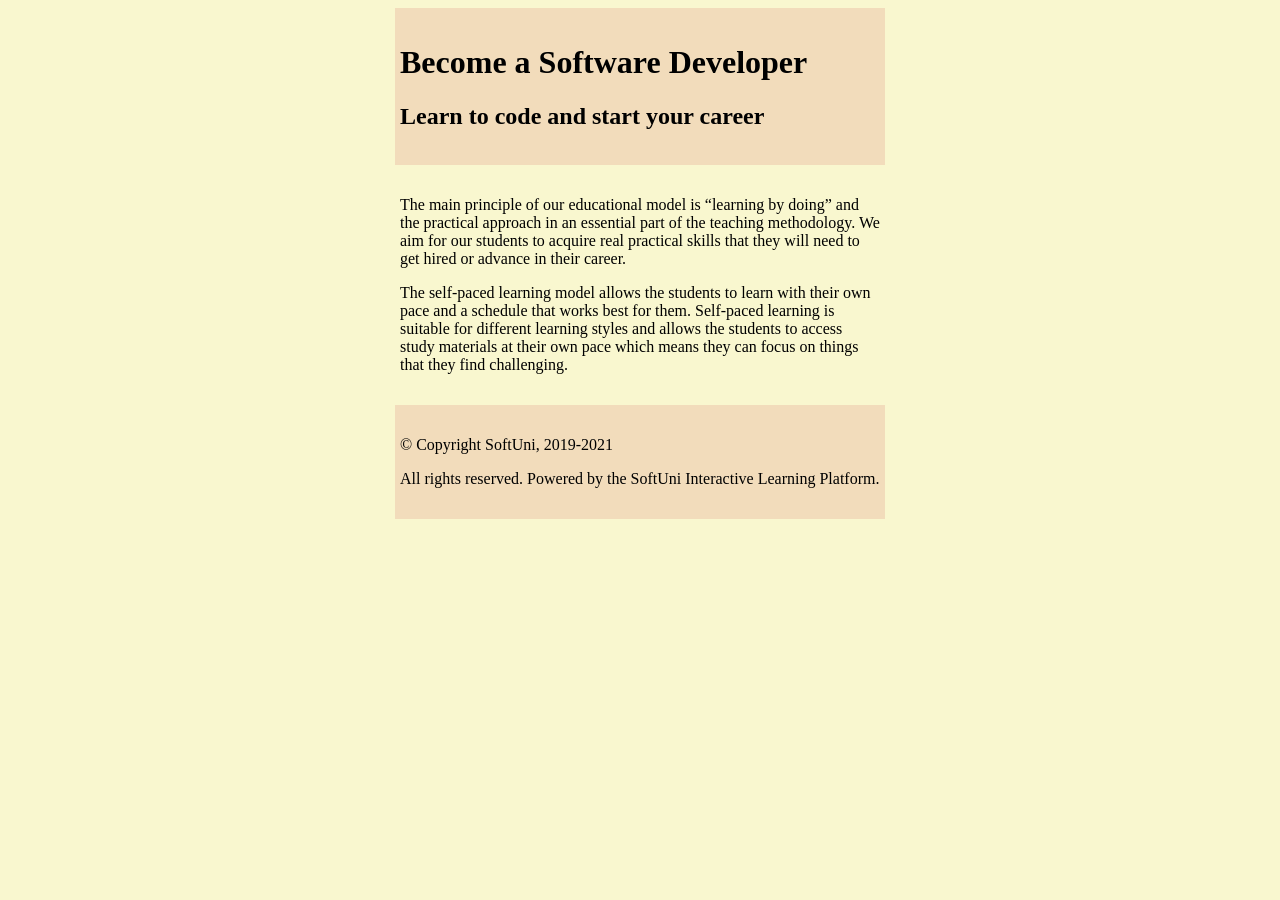
<file: 02.Exercise Introduction to HTML and CSS/11. Semantic Tags/index.html>
<!DOCTYPE html>
<html lang="en">
<head>
    <meta charset="UTF-8">
    <meta name="viewport" content="width=device-width, initial-scale=1.0">
    <title>Semantic Tags</title>
    <link rel="stylesheet" href="style.css">
</head>
<body>
    <header>
        <h1>Become a Software Developer</h1>
        <h2>Learn to code and start your career</h2>
    </header>
    <main>
        <p>
            The main principle of our educational model is “learning by doing” and the practical approach in an essential part of the teaching methodology. 
            We aim for our students to acquire real practical skills that they will need to get hired or advance in their career.

        </p>
        <p>
            The self-paced learning model allows the students to learn with their own pace and a schedule that works best for them. 
            Self-paced learning is suitable for different learning styles and allows the students to access study materials at their own pace which means they can focus on things that they find challenging.
 
        </p>
    </main>
    <footer>
        <p>
            &copy Copyright SoftUni, 2019-2021
        </p>
        <p>
            All rights reserved. Powered by the SoftUni Interactive Learning Platform.
        </p>
    </footer>
</body>
</html>
</file>
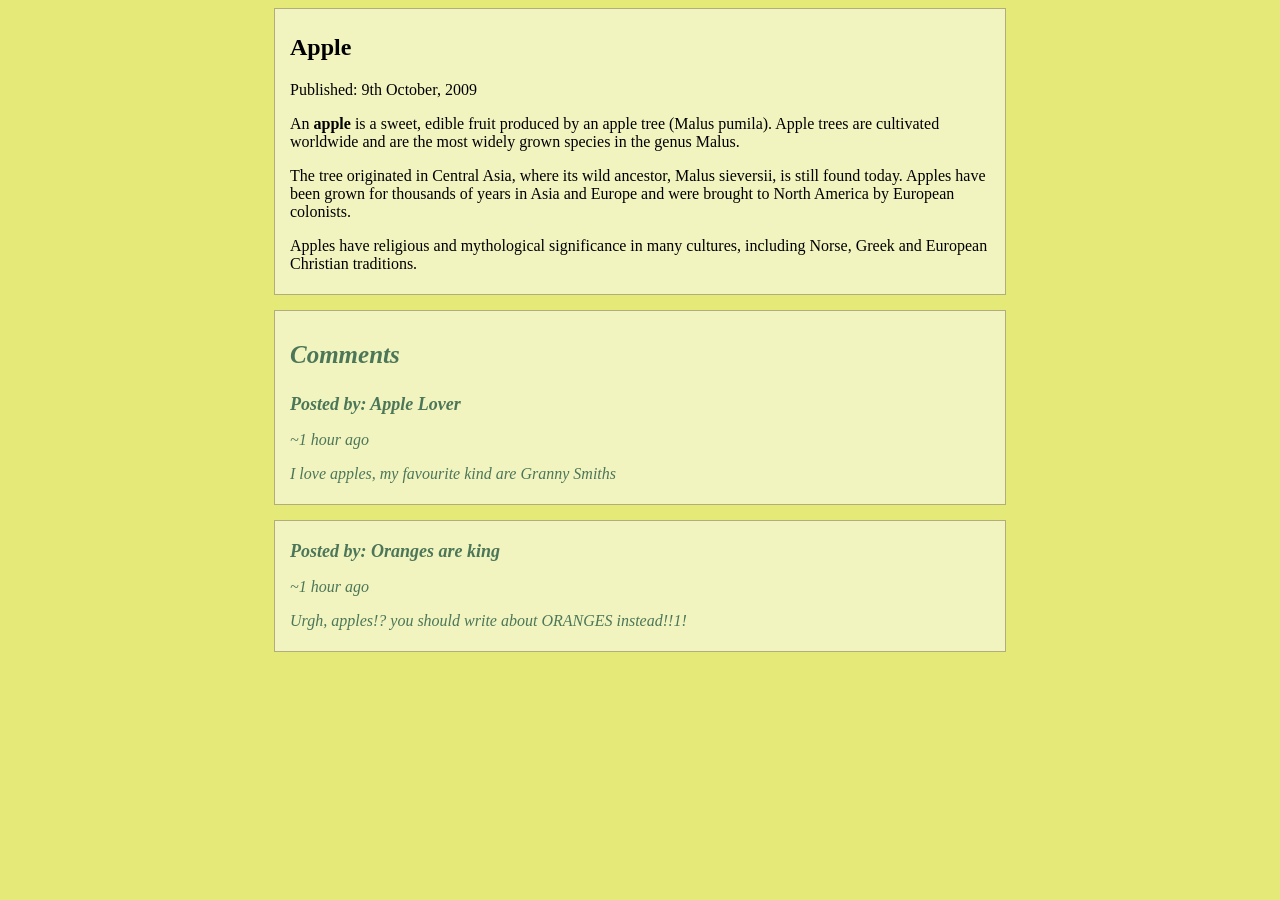
<file: 02.Exercise Introduction to HTML and CSS/12. Semantic Article Page/index.html>
<!DOCTYPE html>
<html lang="en">
<head>
    <meta charset="UTF-8">
    <meta name="viewport" content="width=device-width, initial-scale=1.0">
    <title>Semantic Article Page</title>
    <link rel="stylesheet" href="style.css">
</head>
<body>
    <article>
        <header>
            <h1>Apple</h1>
            <p>Published: 9th October, 2009</p>
        </header>
        <p>
            An <b>apple</b> is a sweet, edible fruit produced by an apple tree (Malus pumila). Apple trees are cultivated worldwide and are the most widely grown species in the genus Malus.
        </p>
        <p>
            The tree originated in Central Asia, where its wild ancestor, Malus sieversii, is still found today. Apples have been grown for thousands of years in Asia and Europe and were brought to North America by European colonists.
        </p>
        <p>
            Apples have religious and mythological significance in many cultures, including Norse, Greek and European Christian traditions.
        </p>
    </article>
    <section>
        <article>
            <header>
                <h1>Comments</h1>
            </header>
            <h2>Posted by: Apple Lover</h2>
            <p>~1 hour ago</p>
            <p>I love apples, my favourite kind are Granny Smiths</p>
        </article>
        <article>
            <h2>Posted by: Oranges are king</h2>
            <p>~1 hour ago</p>
            <p>Urgh, apples!? you should write about ORANGES instead!!1!</p>
        </article>
    </section>
</body>
</html>
</file>
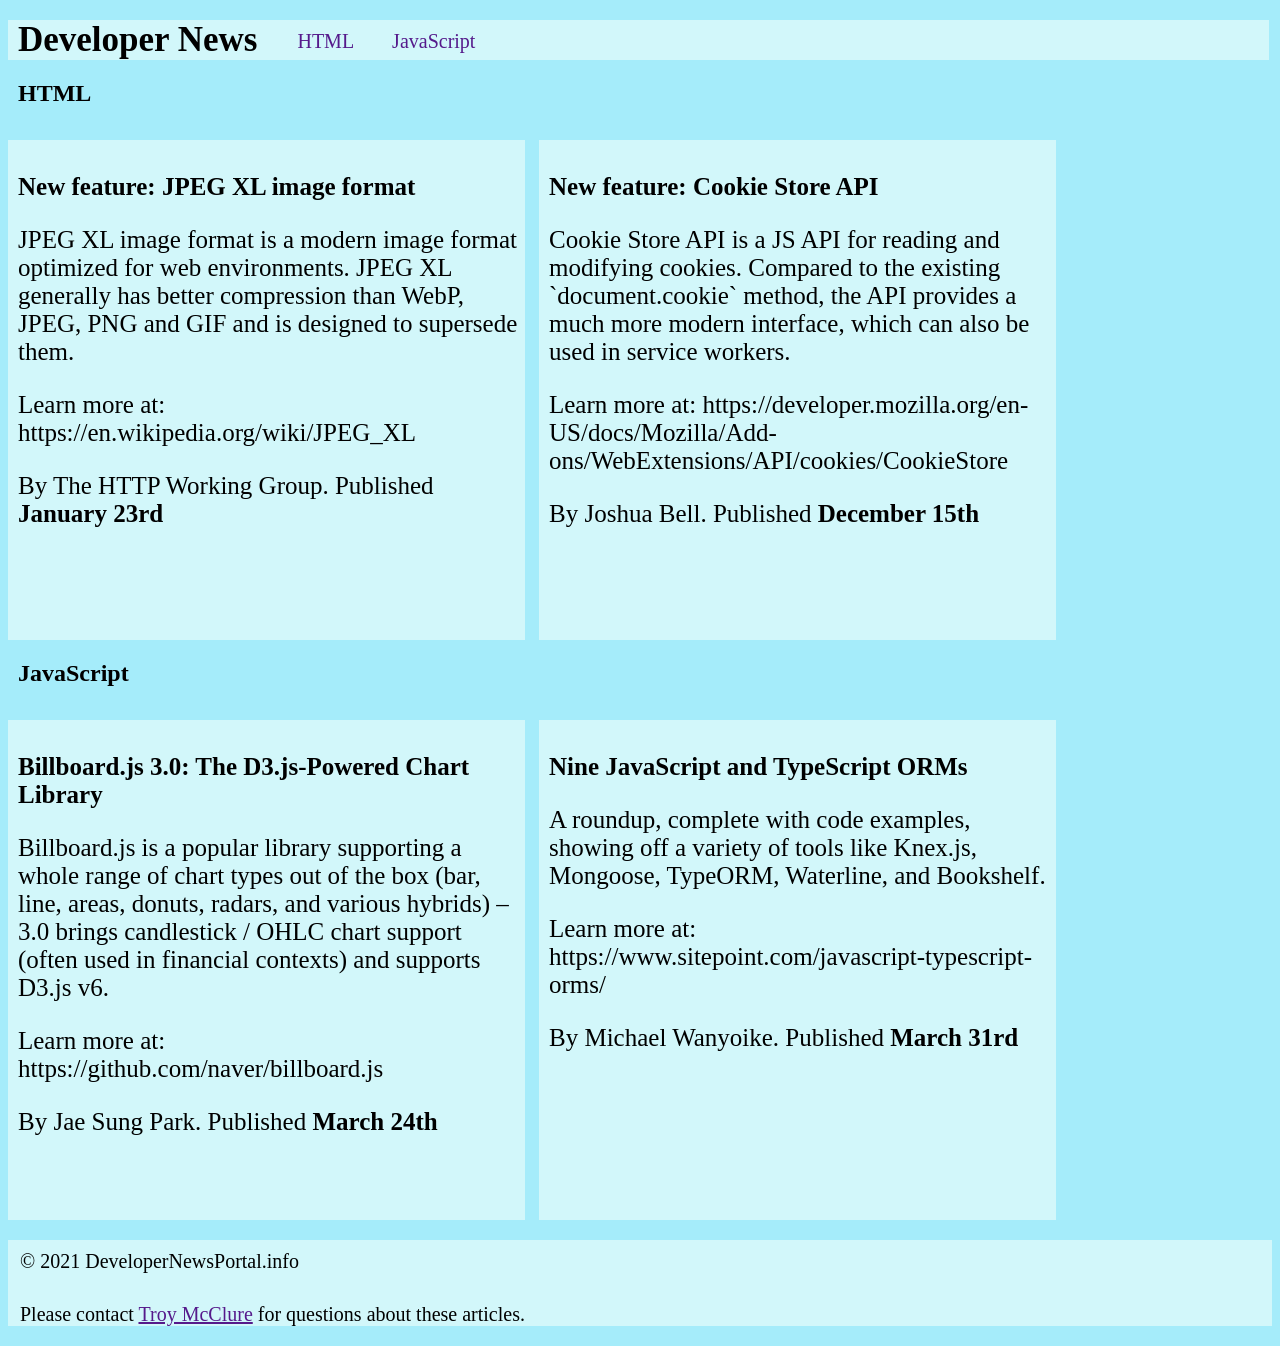
<file: 02.Exercise Introduction to HTML and CSS/14. Semantic Blog Layout/index.html>
<!DOCTYPE html>
<html lang="en">
<head>
    <meta charset="UTF-8">
    <meta name="viewport" content="width=device-width, initial-scale=1.0">
    <title>Semantic Blog Layout</title>
    <link rel="stylesheet" href="style.css">
</head>
<body>
    <header class = "first">
        <h1>Developer News
            
        </h1>
        <nav>
            <ul id = "menu">
                <a href = ""><li>HTML</li></a>
                <a href = ""><li>JavaScript</li></a>
            </ul>
        </nav>
        
    </header>

        <main>
            <section>
                <header>
                    <h2>HTML</h2>
                    <article>
                        <h4>New feature: JPEG XL image format</h4>
                        <p>JPEG XL image format is a modern image format optimized for web environments. JPEG XL generally has better compression than WebP, JPEG, PNG and GIF and is designed to supersede them.
                        </p>
                        <p>Learn more at: https://en.wikipedia.org/wiki/JPEG_XL</p>
                        <p>By The HTTP Working Group. Published <strong>January 23rd</strong> </p>
                    </article>
                    <article>
                        <h4>New feature: Cookie Store API</h4>
                        <p>
                            Cookie Store API is a JS API for reading and modifying cookies. Compared to the existing `document.cookie` method, the API provides a much more modern interface, which can also be used in service workers.
                        </p>
                        <p>Learn more at: https://developer.mozilla.org/en-US/docs/Mozilla/Add-ons/WebExtensions/API/cookies/CookieStore
                        </p>
                        <p>By Joshua Bell. Published <strong>December 15th</strong>

                        </p>
                    </article>
                </header>
            </section>
            <section>
                <header>
                    <h2>JavaScript</h2>
                    <article>
                        <h4>Billboard.js 3.0: The D3.js-Powered Chart Library</h4>
                        <p>Billboard.js is a popular library supporting a whole range of chart types out of the box (bar, line, areas, donuts, radars, and various hybrids) – 3.0 brings candlestick / OHLC chart support (often used in financial contexts) and supports D3.js v6.
                        </p>
                        <p>Learn more at: https://github.com/naver/billboard.js</p>
                        <p>By Jae Sung Park. Published <strong>March 24th</strong> </p>
                    </article>
                    <article>
                        <h4>Nine JavaScript and TypeScript ORMs</h4>
                        <p>
                            A roundup, complete with code examples, showing off a variety of tools like Knex.js, Mongoose, TypeORM, Waterline, and Bookshelf.


                        </p>
                        <p>Learn more at: https://www.sitepoint.com/javascript-typescript-orms/


                        </p>
                        <p>By Michael Wanyoike. Published <strong>March 31rd</strong>
                        </p>
                    </article>
                </header>
            </section>
        </main>
        <footer>
            <p>&copy; 2021 DeveloperNewsPortal.info</p>
            <p>Please contact <a href style="text-decoration: underline;">Troy McClure</a> for questions about these articles.</p>
        </footer>
   
</body>
</html>
</file>
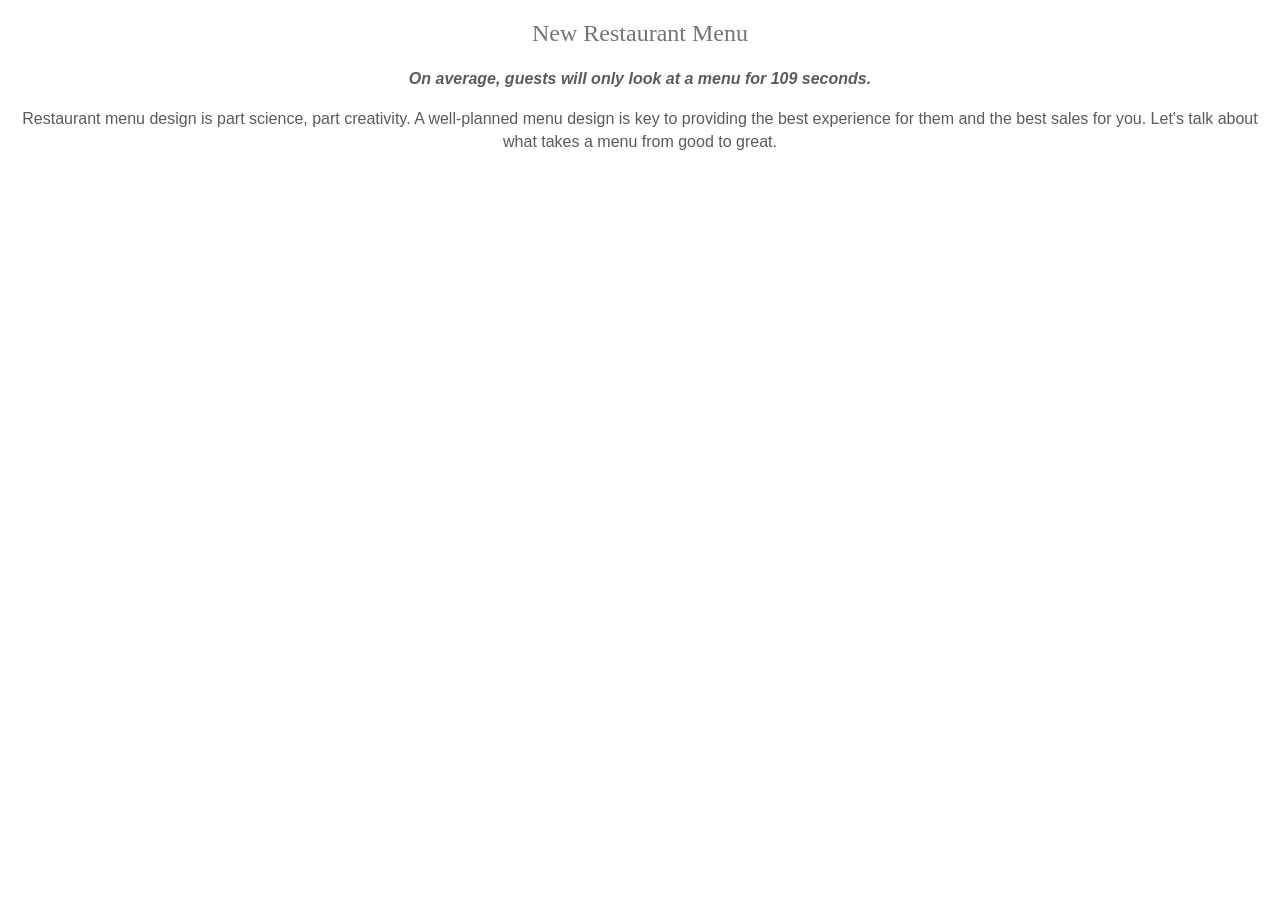
<file: 04.Typography-in-CSS-Exercise-Resources/01_Restaurant-Menu/index.html>
<!DOCTYPE html>
<html lang="en">
<head>
    <meta charset="UTF-8">
    <meta name="viewport" content="width=device-width, initial-scale=1.0">
    <title>Restaurant menu</title>
    <link rel="stylesheet" href="style.css">
</head>
<body>
    <article>
    <h1>New Restaurant Menu</h1>
    <span>
        On average, guests will only look at a menu for 109 seconds.
    </span>
    <p>
    Restaurant menu design is part science, part creativity. A well-planned menu design is key to providing the best experience for them and the best sales for you. Let's talk about what takes a menu from good to great.
    </p>
</article>
</body>
</html>
</file>
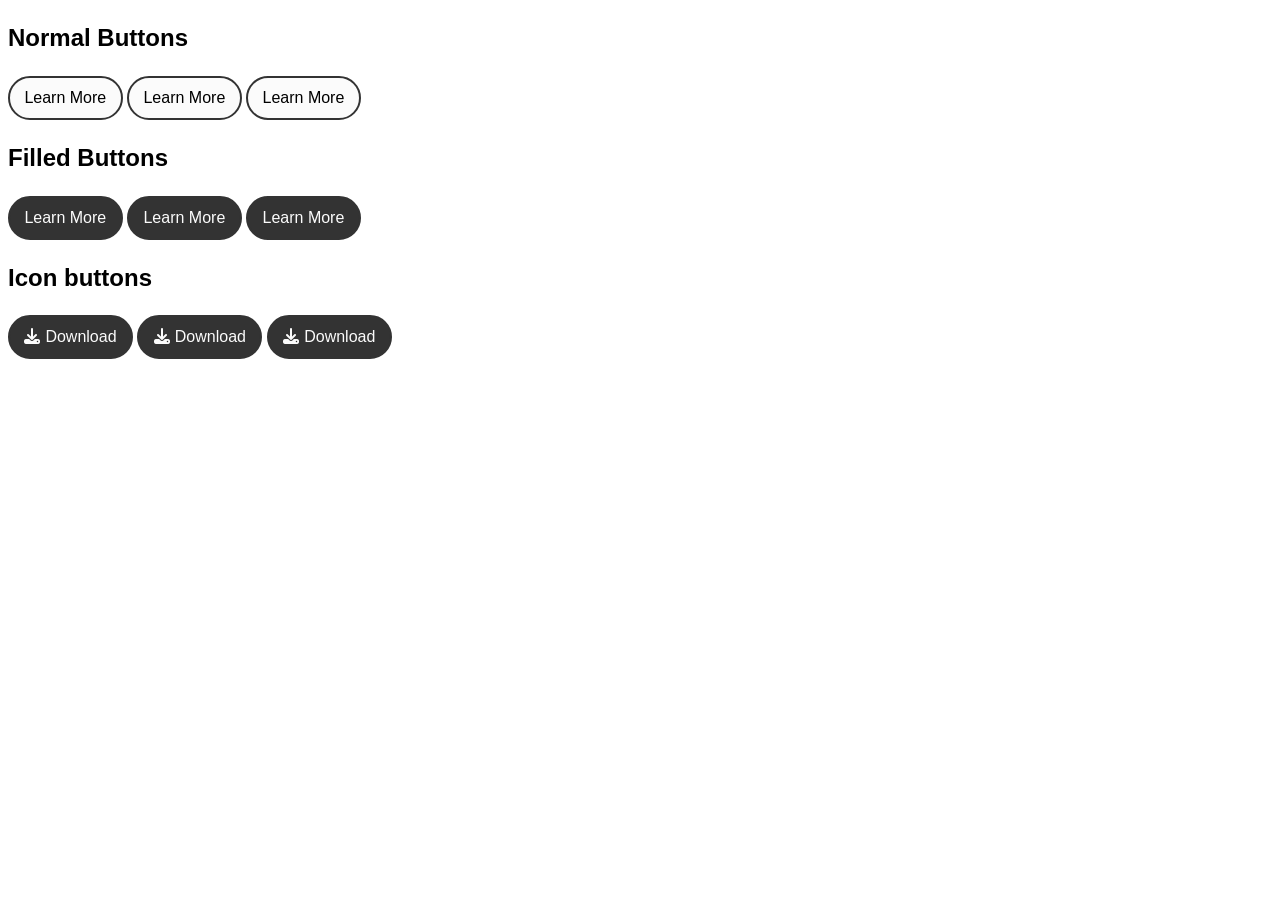
<file: 04.Typography-in-CSS-Exercise-Resources/04_Buttons-css/index.html>
<!DOCTYPE html>
<html lang="en">
<head>
    <meta charset="UTF-8">
    <meta name="viewport" content="width=device-width, initial-scale=1.0">
    <title>Cool Buttons</title>
    <link rel="stylesheet" href="style.css">
</head>
<body>
    <h2>Normal Buttons</h2>
    <a class = "button">Learn More</a>
    <button class = "button">Learn More</button>
    <button class = "button hover">Learn More</button>
    
    <h2>Filled Buttons</h2>
    <a class = "button fill">Learn More</a>
    <button class = "button fill">Learn More</button>
    <button class = "button fill hover">Learn More</button>

    <h2>Icon buttons</h2>
    <a class = "button fill icon"><i class="fa-solid fa-download"></i>Download</a>
    <button class = "button fill icon "><i class="fa-solid fa-download"></i>Download</button>
    <button class = "button fill hover icon"><i class="fa-solid fa-download"></i>Download</button>


</main>
</body>
</html>
</file>
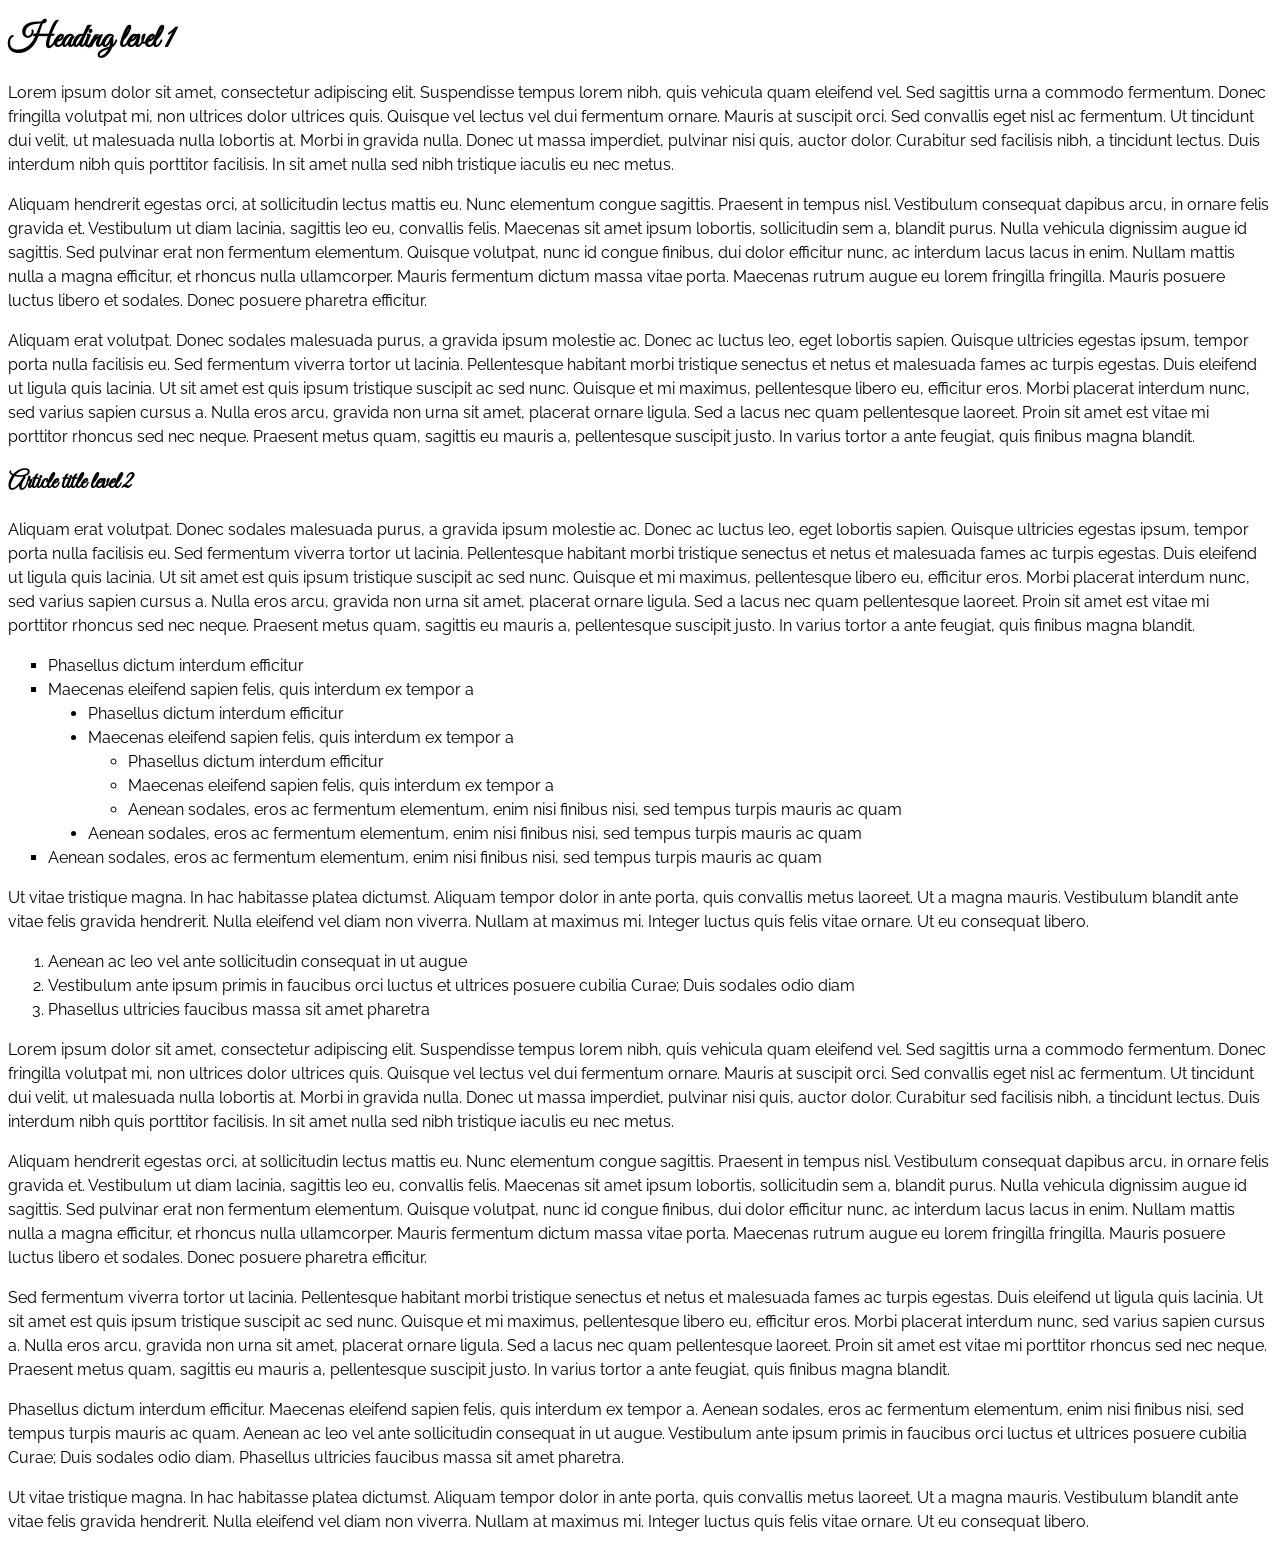
<file: 04.Typography-in-CSS-Exercise-Resources/05_Fonts-speciment-Great-Vibes+Raleway/index.html>
<!DOCTYPE html>
<html lang="en">
<head>
    <meta charset="UTF-8">
    <meta name="viewport" content="width=device-width, initial-scale=1.0">
    <title>Great Vibes + Raleway</title>
    <link rel="stylesheet" href="style.css">
    <link href='https://fonts.googleapis.com/css?family=Great Vibes' rel='stylesheet'>
    <link href='https://fonts.googleapis.com/css?family=Raleway' rel='stylesheet'>
</head>
<body>
    <h1>Heading level 1</h1>
    <p>
        Lorem ipsum dolor sit amet, consectetur adipiscing elit. Suspendisse tempus lorem nibh, quis vehicula quam eleifend vel. Sed sagittis urna a commodo fermentum. Donec fringilla volutpat mi, non ultrices dolor ultrices quis. Quisque vel lectus vel dui fermentum ornare. Mauris at suscipit orci. Sed convallis eget nisl ac fermentum. Ut tincidunt dui velit, ut malesuada nulla lobortis at. Morbi in gravida nulla. Donec ut massa imperdiet, pulvinar nisi quis, auctor dolor. Curabitur sed facilisis nibh, a tincidunt lectus. Duis interdum nibh quis porttitor facilisis. In sit amet nulla sed nibh tristique iaculis eu nec metus.

    </p>
    <p>
        Aliquam hendrerit egestas orci, at sollicitudin lectus mattis eu. Nunc elementum congue sagittis. Praesent in tempus nisl. Vestibulum consequat dapibus arcu, in ornare felis gravida et. Vestibulum ut diam lacinia, sagittis leo eu, convallis felis. Maecenas sit amet ipsum lobortis, sollicitudin sem a, blandit purus. Nulla vehicula dignissim augue id sagittis. Sed pulvinar erat non fermentum elementum. Quisque volutpat, nunc id congue finibus, dui dolor efficitur nunc, ac interdum lacus lacus in enim. Nullam mattis nulla a magna efficitur, et rhoncus nulla ullamcorper. Mauris fermentum dictum massa vitae porta. Maecenas rutrum augue eu lorem fringilla fringilla. Mauris posuere luctus libero et sodales. Donec posuere pharetra efficitur.

    </p>
    <p>
        Aliquam erat volutpat. Donec sodales malesuada purus, a gravida ipsum molestie ac. Donec ac luctus leo, eget lobortis sapien. Quisque ultricies egestas ipsum, tempor porta nulla facilisis eu. Sed fermentum viverra tortor ut lacinia. Pellentesque habitant morbi tristique senectus et netus et malesuada fames ac turpis egestas. Duis eleifend ut ligula quis lacinia. Ut sit amet est quis ipsum tristique suscipit ac sed nunc. Quisque et mi maximus, pellentesque libero eu, efficitur eros. Morbi placerat interdum nunc, sed varius sapien cursus a. Nulla eros arcu, gravida non urna sit amet, placerat ornare ligula. Sed a lacus nec quam pellentesque laoreet. Proin sit amet est vitae mi porttitor rhoncus sed nec neque. Praesent metus quam, sagittis eu mauris a, pellentesque suscipit justo. In varius tortor a ante feugiat, quis finibus magna blandit.

    </p>
    <article class = "a">
        <h2>Article title level 2</h2>
        <p>Aliquam erat volutpat. Donec sodales malesuada purus, a gravida ipsum molestie ac. Donec ac luctus leo, eget lobortis sapien. Quisque ultricies egestas ipsum, tempor porta nulla facilisis eu. Sed fermentum viverra tortor ut lacinia. Pellentesque habitant morbi tristique senectus et netus et malesuada fames ac turpis egestas. Duis eleifend ut ligula quis lacinia. Ut sit amet est quis ipsum tristique suscipit ac sed nunc. Quisque et mi maximus, pellentesque libero eu, efficitur eros. Morbi placerat interdum nunc, sed varius sapien cursus a. Nulla eros arcu, gravida non urna sit amet, placerat ornare ligula. Sed a lacus nec quam pellentesque laoreet. Proin sit amet est vitae mi porttitor rhoncus sed nec neque. Praesent metus quam, sagittis eu mauris a, pellentesque suscipit justo. In varius tortor a ante feugiat, quis finibus magna blandit.
        </p>
        <ul style="list-style-type: square;">
            <li>Phasellus dictum interdum efficitur</li>
            <li>Maecenas eleifend sapien felis, quis interdum ex tempor a
                <ul style="list-style-type: disc;">
                    <li>Phasellus dictum interdum efficitur</li>
                    <li>Maecenas eleifend sapien felis, quis interdum ex tempor a
                        <ul style="list-style-type: circle;">
                            <li>Phasellus dictum interdum efficitur</li>
                            <li>Maecenas eleifend sapien felis, quis interdum ex tempor a</li>
                            <li>Aenean sodales, eros ac fermentum elementum, enim nisi finibus nisi, sed tempus turpis mauris ac quam</li>
                        </ul>
                    </li>
                    <li>Aenean sodales, eros ac fermentum elementum, enim nisi finibus nisi, sed tempus turpis mauris ac quam</li>
                </ul>
            </li>
            <li>Aenean sodales, eros ac fermentum elementum, enim nisi finibus nisi, sed tempus turpis mauris ac quam</li>
            
        </ul>
        <p>Ut vitae tristique magna. In hac habitasse platea dictumst. Aliquam tempor dolor in ante porta, quis convallis metus laoreet. Ut a magna mauris. Vestibulum blandit ante vitae felis gravida hendrerit. Nulla eleifend vel diam non viverra. Nullam at maximus mi. Integer luctus quis felis vitae ornare. Ut eu consequat libero.
        </p>
        <ol>
            <li>Aenean ac leo vel ante sollicitudin consequat in ut augue</li>
            <li>Vestibulum ante ipsum primis in faucibus orci luctus et ultrices posuere cubilia Curae; Duis sodales odio diam</li>
            <li>Phasellus ultricies faucibus massa sit amet pharetra</li>
        </ol>
        <p>Lorem ipsum dolor sit amet, consectetur adipiscing elit. Suspendisse tempus lorem nibh, quis vehicula quam eleifend vel. Sed sagittis urna a commodo fermentum. Donec fringilla volutpat mi, non ultrices dolor ultrices quis. Quisque vel lectus vel dui fermentum ornare. Mauris at suscipit orci. Sed convallis eget nisl ac fermentum. Ut tincidunt dui velit, ut malesuada nulla lobortis at. Morbi in gravida nulla. Donec ut massa imperdiet, pulvinar nisi quis, auctor dolor. Curabitur sed facilisis nibh, a tincidunt lectus. Duis interdum nibh quis porttitor facilisis. In sit amet nulla sed nibh tristique iaculis eu nec metus.
        </p>
        <p>Aliquam hendrerit egestas orci, at sollicitudin lectus mattis eu. Nunc elementum congue sagittis. Praesent in tempus nisl. Vestibulum consequat dapibus arcu, in ornare felis gravida et. Vestibulum ut diam lacinia, sagittis leo eu, convallis felis. Maecenas sit amet ipsum lobortis, sollicitudin sem a, blandit purus. Nulla vehicula dignissim augue id sagittis. Sed pulvinar erat non fermentum elementum. Quisque volutpat, nunc id congue finibus, dui dolor efficitur nunc, ac interdum lacus lacus in enim. Nullam mattis nulla a magna efficitur, et rhoncus nulla ullamcorper. Mauris fermentum dictum massa vitae porta. Maecenas rutrum augue eu lorem fringilla fringilla. Mauris posuere luctus libero et sodales. Donec posuere pharetra efficitur.
        </p>
        <p>
            Sed fermentum viverra tortor ut lacinia. Pellentesque habitant morbi tristique senectus et netus et malesuada fames ac turpis egestas. Duis eleifend ut ligula quis lacinia. Ut sit amet est quis ipsum tristique suscipit ac sed nunc. Quisque et mi maximus, pellentesque libero eu, efficitur eros. Morbi placerat interdum nunc, sed varius sapien cursus a. Nulla eros arcu, gravida non urna sit amet, placerat ornare ligula. Sed a lacus nec quam pellentesque laoreet. Proin sit amet est vitae mi porttitor rhoncus sed nec neque. Praesent metus quam, sagittis eu mauris a, pellentesque suscipit justo. In varius tortor a ante feugiat, quis finibus magna blandit.
        </p>
        <p>
            Phasellus dictum interdum efficitur. Maecenas eleifend sapien felis, quis interdum ex tempor a. Aenean sodales, eros ac fermentum elementum, enim nisi finibus nisi, sed tempus turpis mauris ac quam. Aenean ac leo vel ante sollicitudin consequat in ut augue. Vestibulum ante ipsum primis in faucibus orci luctus et ultrices posuere cubilia Curae; Duis sodales odio diam. Phasellus ultricies faucibus massa sit amet pharetra.

        </p>
        <p>
            Ut vitae tristique magna. In hac habitasse platea dictumst. Aliquam tempor dolor in ante porta, quis convallis metus laoreet. Ut a magna mauris. Vestibulum blandit ante vitae felis gravida hendrerit. Nulla eleifend vel diam non viverra. Nullam at maximus mi. Integer luctus quis felis vitae ornare. Ut eu consequat libero.
        </p>
    </article>
</body>
</html>
</file>
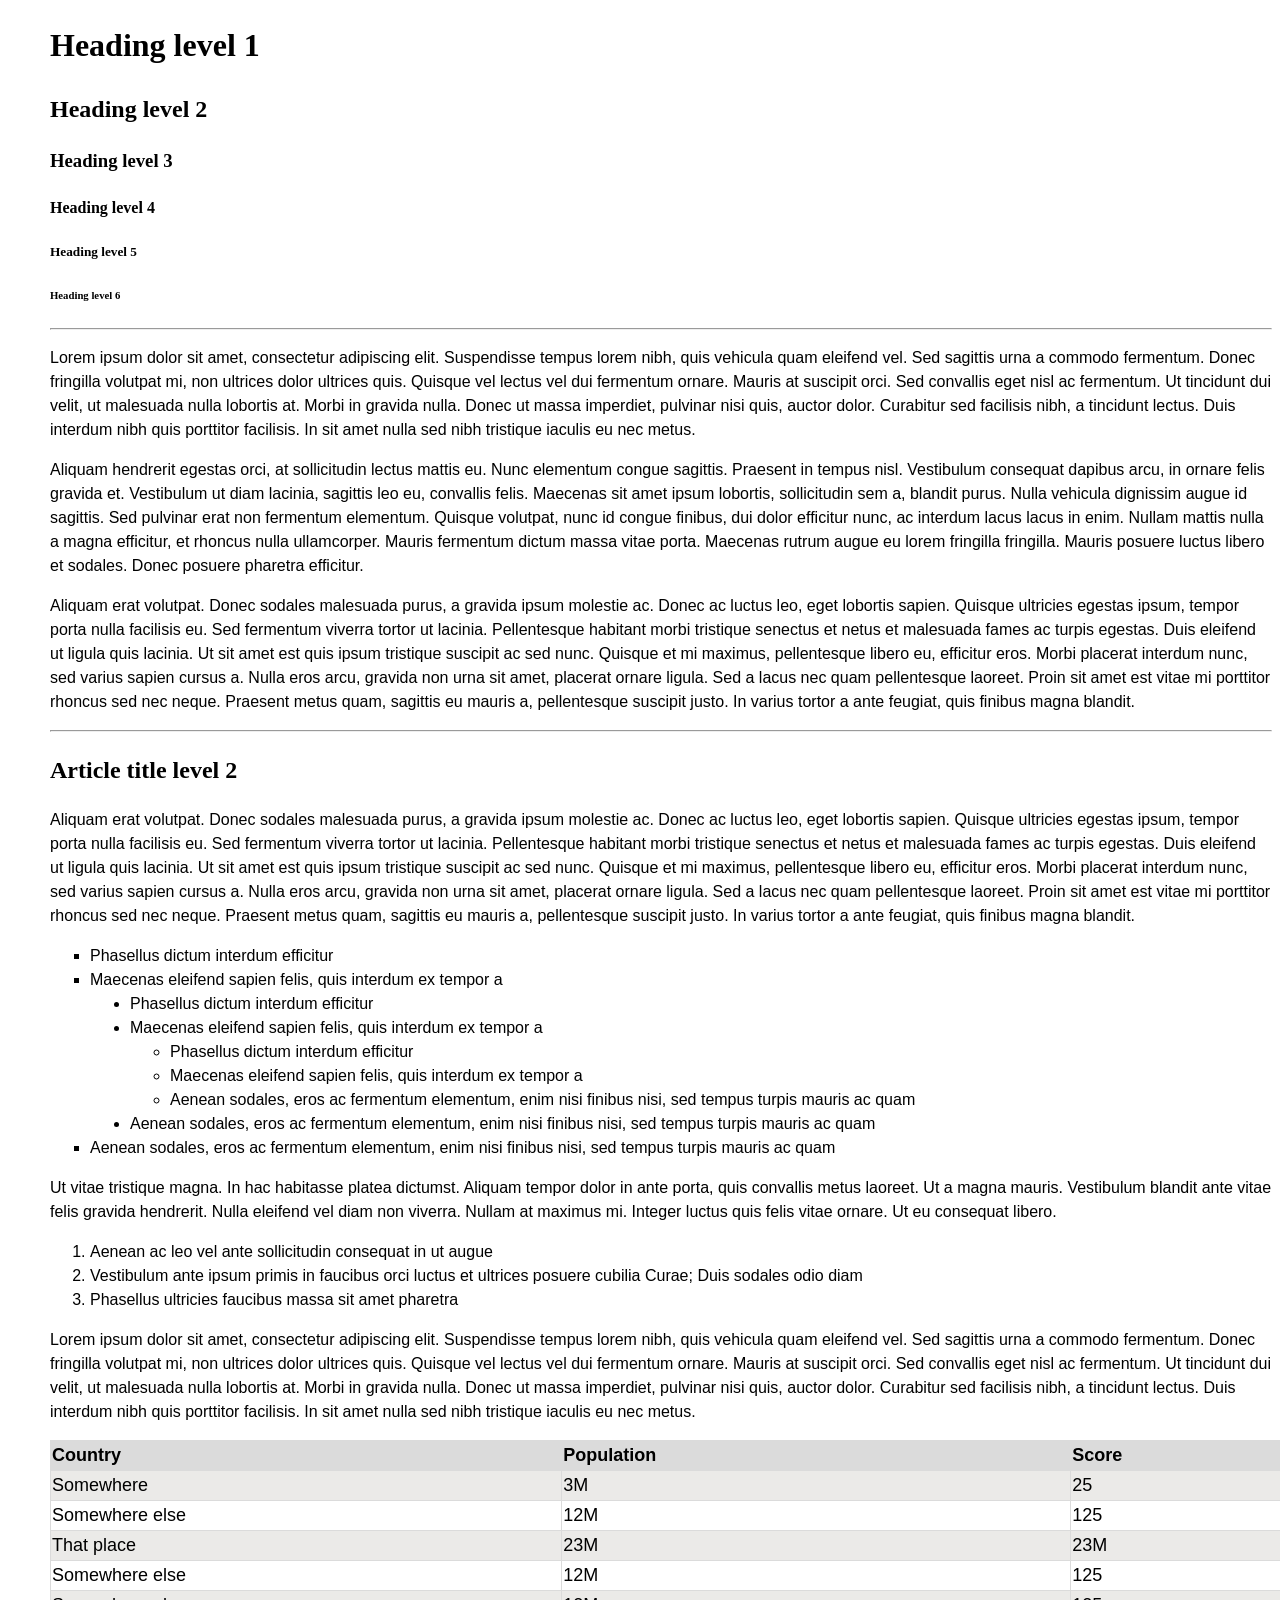
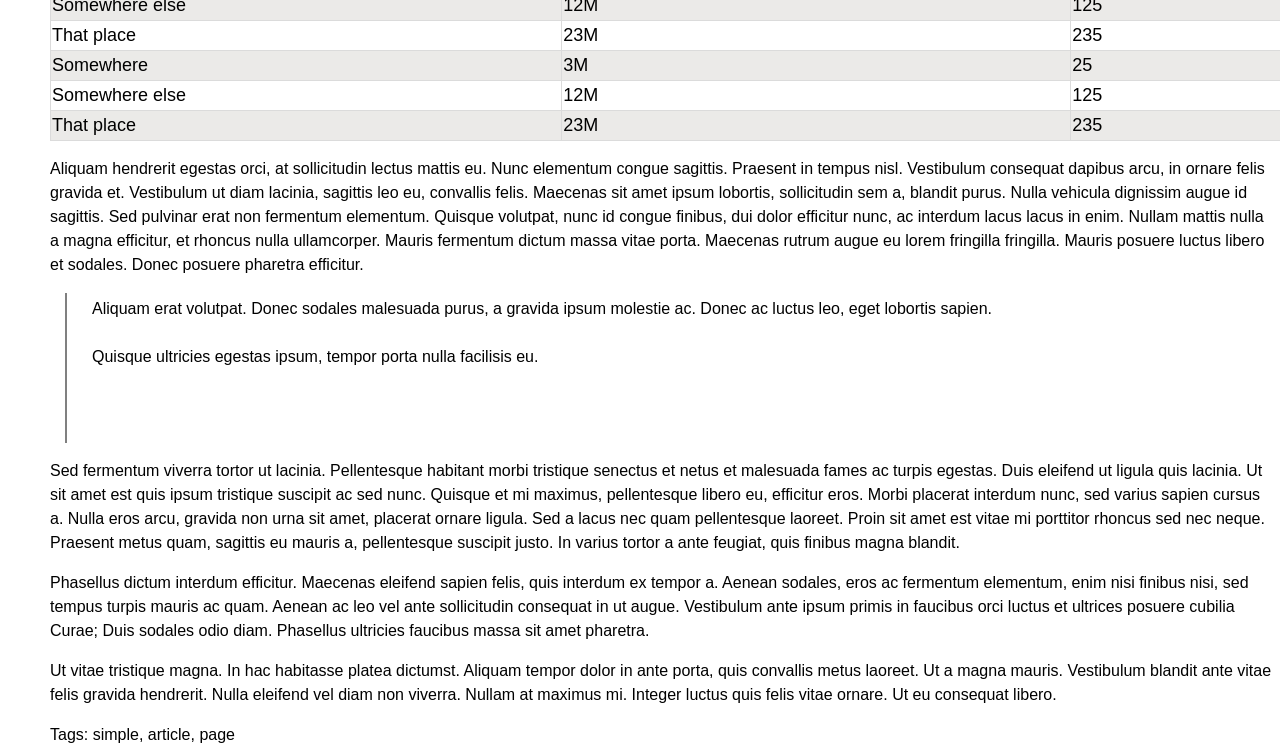
<file: 04.Typography-in-CSS-Exercise-Resources/11_Create-Typography-CSS/index.html>
<!DOCTYPE html>
<html lang="en">
<head>
    <meta charset="UTF-8">
    <meta name="viewport" content="width=device-width, initial-scale=1.0">
    <title>Typography</title>
    <link rel="stylesheet" href="style.css">
</head>
<body>
    <h1>Heading level 1</h1>
    <h2>Heading level 2</h2>
    <h3>Heading level 3</h3>
    <h4>Heading level 4</h4>
    <h5>Heading level 5</h5>
    <h6>Heading level 6</h6>
    <hr>
    <p>
        Lorem ipsum dolor sit amet, consectetur adipiscing elit. Suspendisse tempus lorem nibh, quis vehicula quam eleifend vel. Sed sagittis urna a commodo fermentum. Donec fringilla volutpat mi, non ultrices dolor ultrices quis. Quisque vel lectus vel dui fermentum ornare. Mauris at suscipit orci. Sed convallis eget nisl ac fermentum. Ut tincidunt dui velit, ut malesuada nulla lobortis at. Morbi in gravida nulla. Donec ut massa imperdiet, pulvinar nisi quis, auctor dolor. Curabitur sed facilisis nibh, a tincidunt lectus. Duis interdum nibh quis porttitor facilisis. In sit amet nulla sed nibh tristique iaculis eu nec metus.
    </p>
    <p>
        Aliquam hendrerit egestas orci, at sollicitudin lectus mattis eu. Nunc elementum congue sagittis. Praesent in tempus nisl. Vestibulum consequat dapibus arcu, in ornare felis gravida et. Vestibulum ut diam lacinia, sagittis leo eu, convallis felis. Maecenas sit amet ipsum lobortis, sollicitudin sem a, blandit purus. Nulla vehicula dignissim augue id sagittis. Sed pulvinar erat non fermentum elementum. Quisque volutpat, nunc id congue finibus, dui dolor efficitur nunc, ac interdum lacus lacus in enim. Nullam mattis nulla a magna efficitur, et rhoncus nulla ullamcorper. Mauris fermentum dictum massa vitae porta. Maecenas rutrum augue eu lorem fringilla fringilla. Mauris posuere luctus libero et sodales. Donec posuere pharetra efficitur.
    </p>
    <p>
        Aliquam erat volutpat. Donec sodales malesuada purus, a gravida ipsum molestie ac. Donec ac luctus leo, eget lobortis sapien. Quisque ultricies egestas ipsum, tempor porta nulla facilisis eu. Sed fermentum viverra tortor ut lacinia. Pellentesque habitant morbi tristique senectus et netus et malesuada fames ac turpis egestas. Duis eleifend ut ligula quis lacinia. Ut sit amet est quis ipsum tristique suscipit ac sed nunc. Quisque et mi maximus, pellentesque libero eu, efficitur eros. Morbi placerat interdum nunc, sed varius sapien cursus a. Nulla eros arcu, gravida non urna sit amet, placerat ornare ligula. Sed a lacus nec quam pellentesque laoreet. Proin sit amet est vitae mi porttitor rhoncus sed nec neque. Praesent metus quam, sagittis eu mauris a, pellentesque suscipit justo. In varius tortor a ante feugiat, quis finibus magna blandit.
    </p>
    <hr>
    <article>
        <h2>Article title level 2</h2>
        <p>Aliquam erat volutpat. Donec sodales malesuada purus, a gravida ipsum molestie ac. Donec ac luctus leo, eget lobortis sapien. Quisque ultricies egestas ipsum, tempor porta nulla facilisis eu. Sed fermentum viverra tortor ut lacinia. Pellentesque habitant morbi tristique senectus et netus et malesuada fames ac turpis egestas. Duis eleifend ut ligula quis lacinia. Ut sit amet est quis ipsum tristique suscipit ac sed nunc. Quisque et mi maximus, pellentesque libero eu, efficitur eros. Morbi placerat interdum nunc, sed varius sapien cursus a. Nulla eros arcu, gravida non urna sit amet, placerat ornare ligula. Sed a lacus nec quam pellentesque laoreet. Proin sit amet est vitae mi porttitor rhoncus sed nec neque. Praesent metus quam, sagittis eu mauris a, pellentesque suscipit justo. In varius tortor a ante feugiat, quis finibus magna blandit.</p>
        <ul style="list-style-type: square;">
            <li>Phasellus dictum interdum efficitur</li>
            <li>Maecenas eleifend sapien felis, quis interdum ex tempor a
                <ul style="list-style-type: disc;">
                    <li>Phasellus dictum interdum efficitur</li>
                    <li>Maecenas eleifend sapien felis, quis interdum ex tempor a
                        <ul style="list-style-type: circle;">
                            <li>Phasellus dictum interdum efficitur</li>
                            <li>Maecenas eleifend sapien felis, quis interdum ex tempor a</li>
                            <li>Aenean sodales, eros ac fermentum elementum, enim nisi finibus nisi, sed tempus turpis mauris ac quam</li>
                        </ul>
                    </li>
                    <li>Aenean sodales, eros ac fermentum elementum, enim nisi finibus nisi, sed tempus turpis mauris ac quam</li>
                </ul>
            </li>
            <li>Aenean sodales, eros ac fermentum elementum, enim nisi finibus nisi, sed tempus turpis mauris ac quam</li>
            
        </ul>
        <p>Ut vitae tristique magna. In hac habitasse platea dictumst. Aliquam tempor dolor in ante porta, quis convallis metus laoreet. Ut a magna mauris. Vestibulum blandit ante vitae felis gravida hendrerit. Nulla eleifend vel diam non viverra. Nullam at maximus mi. Integer luctus quis felis vitae ornare. Ut eu consequat libero.
        </p>
        <ol>
            <li>Aenean ac leo vel ante sollicitudin consequat in ut augue</li>
            <li>Vestibulum ante ipsum primis in faucibus orci luctus et ultrices posuere cubilia Curae; Duis sodales odio diam</li>
            <li>Phasellus ultricies faucibus massa sit amet pharetra</li>
        </ol>
        <p>
            Lorem ipsum dolor sit amet, consectetur adipiscing elit. Suspendisse tempus lorem nibh, quis vehicula quam eleifend vel. Sed sagittis urna a commodo fermentum. Donec fringilla volutpat mi, non ultrices dolor ultrices quis. Quisque vel lectus vel dui fermentum ornare. Mauris at suscipit orci. Sed convallis eget nisl ac fermentum. Ut tincidunt dui velit, ut malesuada nulla lobortis at. Morbi in gravida nulla. Donec ut massa imperdiet, pulvinar nisi quis, auctor dolor. Curabitur sed facilisis nibh, a tincidunt lectus. Duis interdum nibh quis porttitor facilisis. In sit amet nulla sed nibh tristique iaculis eu nec metus.
        </p>
        <table>
            <tr class = "first">
            <th>Country</th>
            <th>Population</th>
            <th>Score</th>
        </tr>
        <tr>
            <th>Somewhere</th>
            <th>3M</th>
            <th>25</th>
        </tr>
        <tr>
            <th>Somewhere else</th>
            <th>12M</th>
            <th>125</th>
        </tr>

        <tr>
            <th>That place</th>
            <th>23M</th>
            <th>23M</th>
        </tr>

        <tr>
            <th>Somewhere else</th>
            <th>12M</th>
            <th>125</th>
        </tr>

        <tr>
            <th>Somewhere else</th>
            <th>12M</th>
            <th>125</th>
        </tr>
        
        <tr>
            <th>That place</th>
            <th>23M</th>
            <th>235</th>
        </tr>

        <tr>
            <th>Somewhere</th>
            <th>3M</th>
            <th>25</th>
        </tr>

        <tr>
            <th>Somewhere else</th>
            <th>12M</th>
            <th>125</th>
        </tr>

        <tr>
            <th>That place</th>
            <th>23M</th>
            <th>235</th>
        </tr>

        </table>

        <p>
            Aliquam hendrerit egestas orci, at sollicitudin lectus mattis eu. Nunc elementum congue sagittis. Praesent in tempus nisl. Vestibulum consequat dapibus arcu, in ornare felis gravida et. Vestibulum ut diam lacinia, sagittis leo eu, convallis felis. Maecenas sit amet ipsum lobortis, sollicitudin sem a, blandit purus. Nulla vehicula dignissim augue id sagittis. Sed pulvinar erat non fermentum elementum. Quisque volutpat, nunc id congue finibus, dui dolor efficitur nunc, ac interdum lacus lacus in enim. Nullam mattis nulla a magna efficitur, et rhoncus nulla ullamcorper. Mauris fermentum dictum massa vitae porta. Maecenas rutrum augue eu lorem fringilla fringilla. Mauris posuere luctus libero et sodales. Donec posuere pharetra efficitur.
        </p>

        <blockquote>
            <p>Aliquam erat volutpat. Donec sodales malesuada purus, a gravida ipsum molestie ac. Donec ac luctus leo, eget lobortis sapien.</p>
            <p>Quisque ultricies egestas ipsum, tempor porta nulla facilisis eu.</p>
        </blockquote>
        <p>
            Sed fermentum viverra tortor ut lacinia. Pellentesque habitant morbi tristique senectus et netus et malesuada fames ac turpis egestas. Duis eleifend ut ligula quis lacinia. Ut sit amet est quis ipsum tristique suscipit ac sed nunc. Quisque et mi maximus, pellentesque libero eu, efficitur eros. Morbi placerat interdum nunc, sed varius sapien cursus a. Nulla eros arcu, gravida non urna sit amet, placerat ornare ligula. Sed a lacus nec quam pellentesque laoreet. Proin sit amet est vitae mi porttitor rhoncus sed nec neque. Praesent metus quam, sagittis eu mauris a, pellentesque suscipit justo. In varius tortor a ante feugiat, quis finibus magna blandit.

        </p>

        <p>
            Phasellus dictum interdum efficitur. Maecenas eleifend sapien felis, quis interdum ex tempor a. Aenean sodales, eros ac fermentum elementum, enim nisi finibus nisi, sed tempus turpis mauris ac quam. Aenean ac leo vel ante sollicitudin consequat in ut augue. Vestibulum ante ipsum primis in faucibus orci luctus et ultrices posuere cubilia Curae; Duis sodales odio diam. Phasellus ultricies faucibus massa sit amet pharetra.

        </p>

       <p>
        Ut vitae tristique magna. In hac habitasse platea dictumst. Aliquam tempor dolor in ante porta, quis convallis metus laoreet. Ut a magna mauris. Vestibulum blandit ante vitae felis gravida hendrerit. Nulla eleifend vel diam non viverra. Nullam at maximus mi. Integer luctus quis felis vitae ornare. Ut eu consequat libero.
       </p>
       <span>
        Tags: simple, article, page
       </span>
    </article>
</body>
</html>
</file>
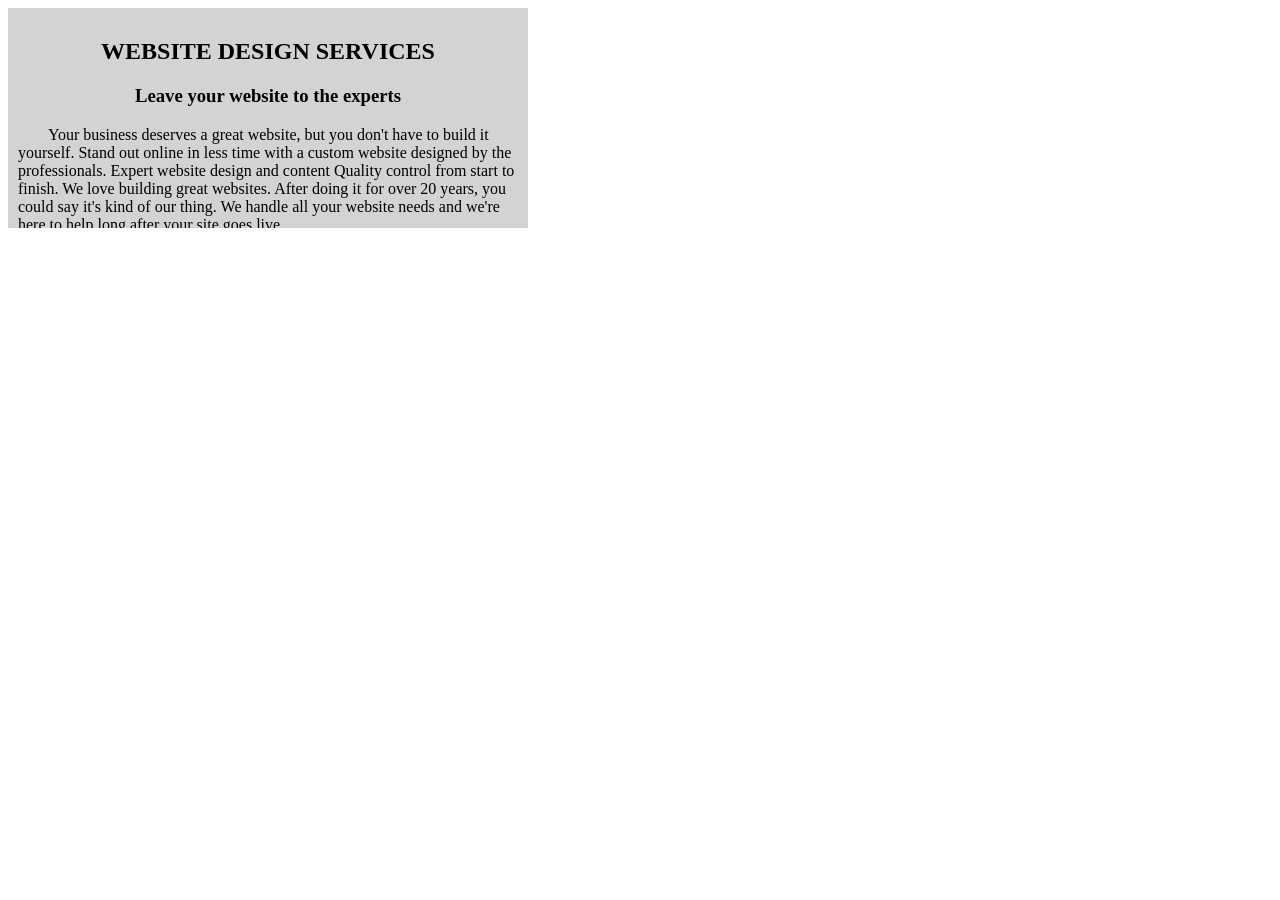
<file: 06.Box-Model-and-Position-Exercise-Resources/02_Scrolling-Article/index.html>
<!DOCTYPE html>
<html lang="en">
<head>
    <meta charset="UTF-8">
    <meta name="viewport" content="width=device-width, initial-scale=1.0">
    <title>Scrolling article</title>
    <link rel="stylesheet" href="style.css">
</head>
<body>
    <section>
        <article>
            <h2>Website design services</h2>
            <h3>Leave your website to the experts</h3>
            <p>Your business deserves a great website, but you don't have to build it yourself. Stand out online in less time with a custom website designed by the professionals. Expert website design and content Quality control from start to finish. We love building great websites. After doing it for over 20 years, you could say it's kind of our thing. We handle all your website needs and we're here to help long after your site goes live.</p>
        </article>
    </section>
</body>
</html>
</file>
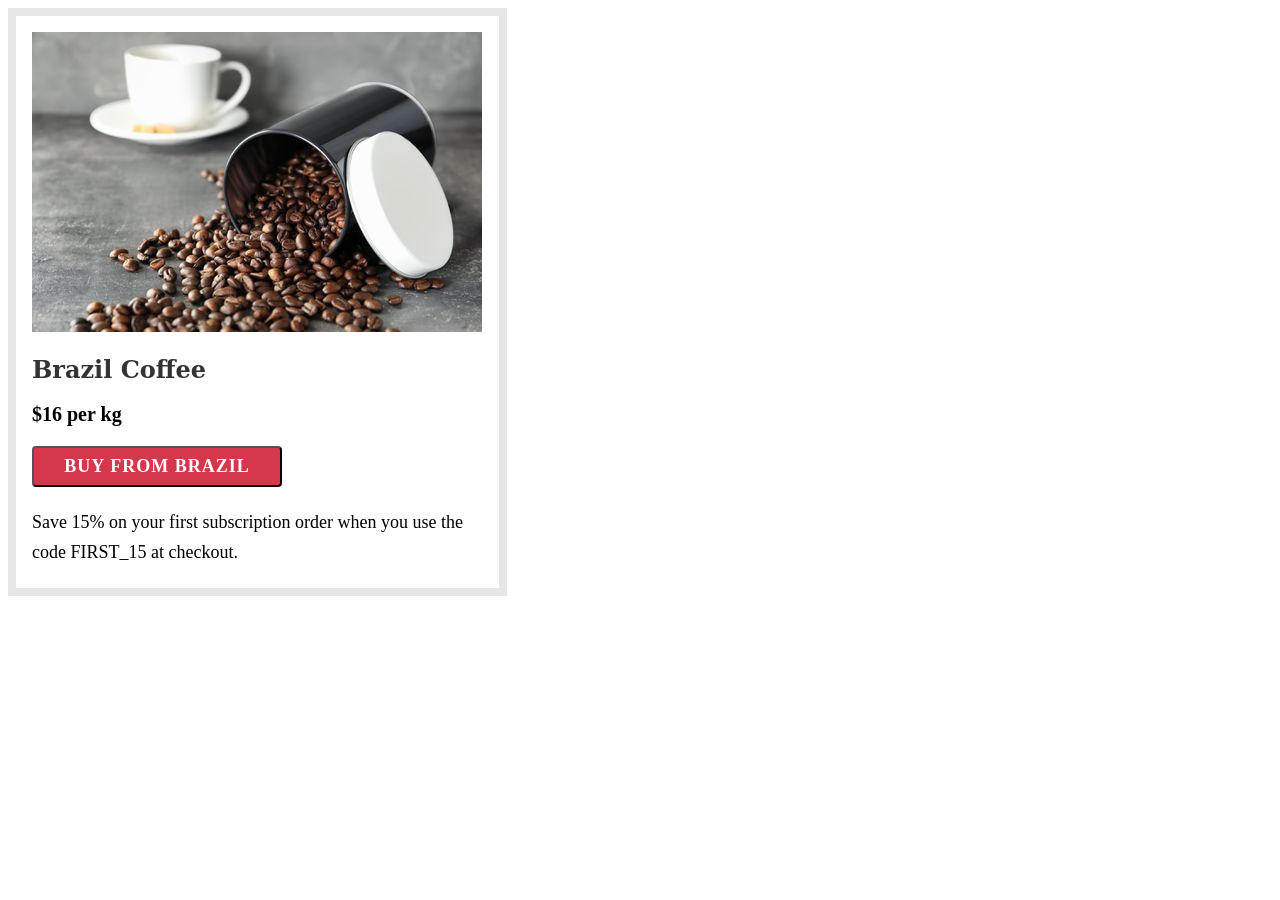
<file: 06.Box-Model-and-Position-Exercise-Resources/03_Brazil-Coffee/index.html>
<!DOCTYPE html>
<html lang="en">
<head>
    <meta charset="UTF-8">
    <meta name="viewport" content="width=device-width, initial-scale=1.0">
    <title>Brazil coffee</title>
    <link rel="stylesheet" href="style.css">
</head>
<body>
    <section>
        <img src="coffee.jpg">
        <h2>Brazil Coffee</h2>
        <div>$16 per kg</div>
        <button>BUY FROM BRAZIL</button>
        <p>Save 15% on your first subscription order when you use the code FIRST_15 at checkout.</p>
    </section>
</body>
</html>
</file>
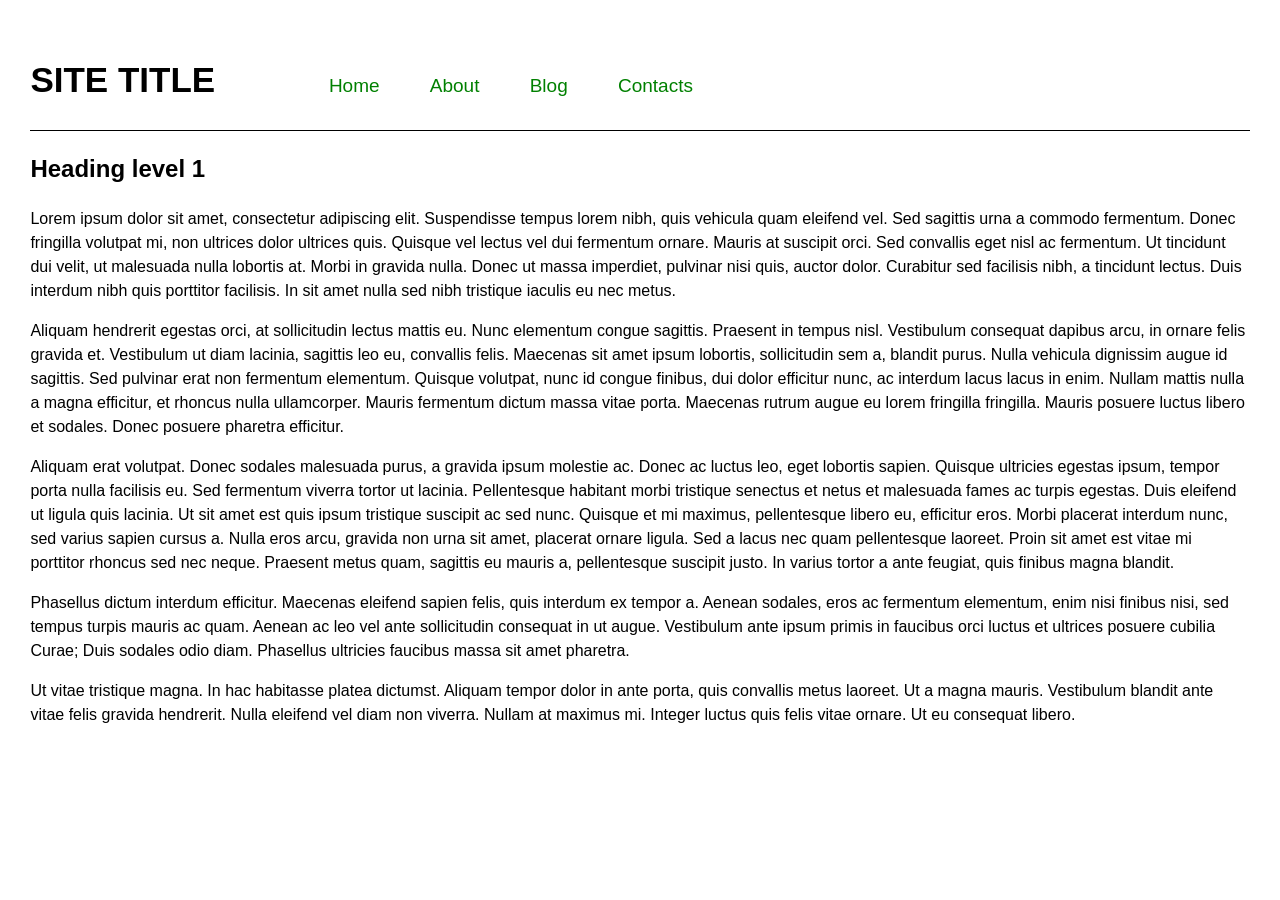
<file: 06.Box-Model-and-Position-Exercise-Resources/06_Navigation-inline-block/index.html>
<!DOCTYPE html>
<html lang="en">
<head>
    <meta charset="UTF-8">
    <meta name="viewport" content="width=device-width, initial-scale=1.0">
    <title>Navigation Inline Block</title>
    <link rel="stylesheet" href="style.css">
</head>
<body>
    <header>
        <h1>SITE TITLE</h1>
        <nav>
            <ul>
                <li><a href="#">Home</a></li>
                <li><a href="#">About</a></li>
                <li><a href="#">Blog</a></li>
                <li><a href="#">Contacts</a></li>
            </ul>
        </nav>

    </header>
    <main>
        <h2>Heading level 1</h2>
        <p>Lorem ipsum dolor sit amet, consectetur adipiscing elit. Suspendisse tempus lorem nibh, quis vehicula quam eleifend vel. Sed sagittis urna a commodo fermentum. Donec fringilla volutpat mi, non ultrices dolor ultrices quis. Quisque vel lectus vel dui fermentum ornare. Mauris at suscipit orci. Sed convallis eget nisl ac fermentum. Ut tincidunt dui velit, ut malesuada nulla lobortis at. Morbi in gravida nulla. Donec ut massa imperdiet, pulvinar nisi quis, auctor dolor. Curabitur sed facilisis nibh, a tincidunt lectus. Duis interdum nibh quis porttitor facilisis. In sit amet nulla sed nibh tristique iaculis eu nec metus.
        </p>
        <p>Aliquam hendrerit egestas orci, at sollicitudin lectus mattis eu. Nunc elementum congue sagittis. Praesent in tempus nisl. Vestibulum consequat dapibus arcu, in ornare felis gravida et. Vestibulum ut diam lacinia, sagittis leo eu, convallis felis. Maecenas sit amet ipsum lobortis, sollicitudin sem a, blandit purus. Nulla vehicula dignissim augue id sagittis. Sed pulvinar erat non fermentum elementum. Quisque volutpat, nunc id congue finibus, dui dolor efficitur nunc, ac interdum lacus lacus in enim. Nullam mattis nulla a magna efficitur, et rhoncus nulla ullamcorper. Mauris fermentum dictum massa vitae porta. Maecenas rutrum augue eu lorem fringilla fringilla. Mauris posuere luctus libero et sodales. Donec posuere pharetra efficitur.
        </p>
        <p>Aliquam erat volutpat. Donec sodales malesuada purus, a gravida ipsum molestie ac. Donec ac luctus leo, eget lobortis sapien. Quisque ultricies egestas ipsum, tempor porta nulla facilisis eu. Sed fermentum viverra tortor ut lacinia. Pellentesque habitant morbi tristique senectus et netus et malesuada fames ac turpis egestas. Duis eleifend ut ligula quis lacinia. Ut sit amet est quis ipsum tristique suscipit ac sed nunc. Quisque et mi maximus, pellentesque libero eu, efficitur eros. Morbi placerat interdum nunc, sed varius sapien cursus a. Nulla eros arcu, gravida non urna sit amet, placerat ornare ligula. Sed a lacus nec quam pellentesque laoreet. Proin sit amet est vitae mi porttitor rhoncus sed nec neque. Praesent metus quam, sagittis eu mauris a, pellentesque suscipit justo. In varius tortor a ante feugiat, quis finibus magna blandit.
        </p>
        <p>Phasellus dictum interdum efficitur. Maecenas eleifend sapien felis, quis interdum ex tempor a. Aenean sodales, eros ac fermentum elementum, enim nisi finibus nisi, sed tempus turpis mauris ac quam. Aenean ac leo vel ante sollicitudin consequat in ut augue. Vestibulum ante ipsum primis in faucibus orci luctus et ultrices posuere cubilia Curae; Duis sodales odio diam. Phasellus ultricies faucibus massa sit amet pharetra.
        </p>
        <p>Ut vitae tristique magna. In hac habitasse platea dictumst. Aliquam tempor dolor in ante porta, quis convallis metus laoreet. Ut a magna mauris. Vestibulum blandit ante vitae felis gravida hendrerit. Nulla eleifend vel diam non viverra. Nullam at maximus mi. Integer luctus quis felis vitae ornare. Ut eu consequat libero.</p>
    </main>
</body>
</html>
</file>
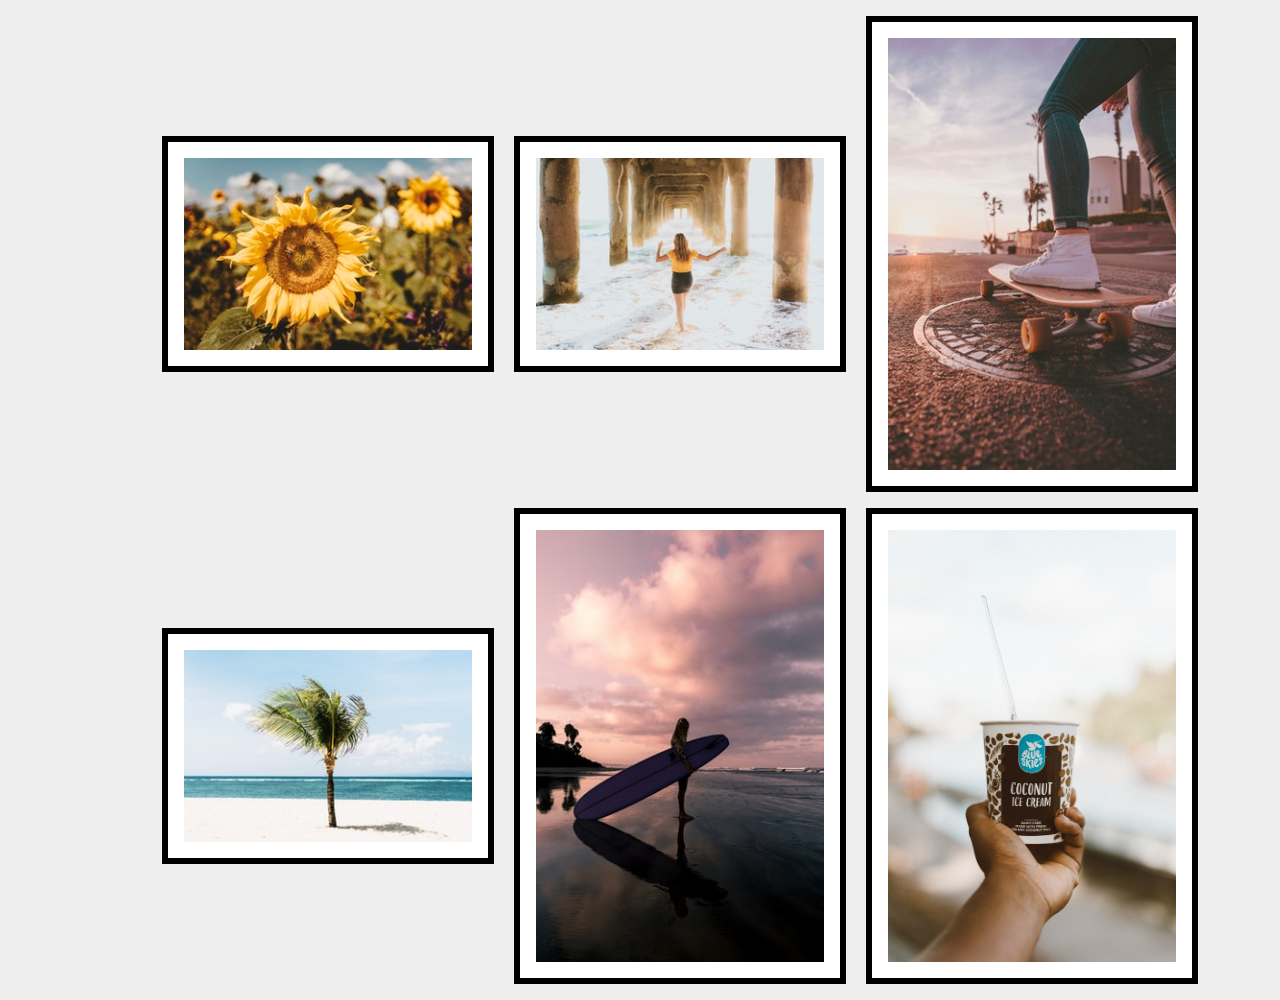
<file: 06.Box-Model-and-Position-Exercise-Resources/08_Photo-gallery-inline-block/index.html>
<!DOCTYPE html>
<html lang="en">
<head>
    <meta charset="UTF-8">
    <meta name="viewport" content="width=device-width, initial-scale=1.0">
    <title>Photo Gallery - Inline Block</title>
    <link rel="stylesheet" href="style.css">
</head>
<body>
    <ul class = "gallery">
        <li><img src="images/picture1.jpg"></li>
        <li><img src="images/picture2.jpg"></li>
        <li><img src="images/picture3.jpg"></li>
        <li><img src="images/picture4.jpg"></li>
        <li><img src="images/picture5.jpg"></li>
        <li><img src="images/picture6.jpg"></li>
    </ul>
</body>
</html>
</file>
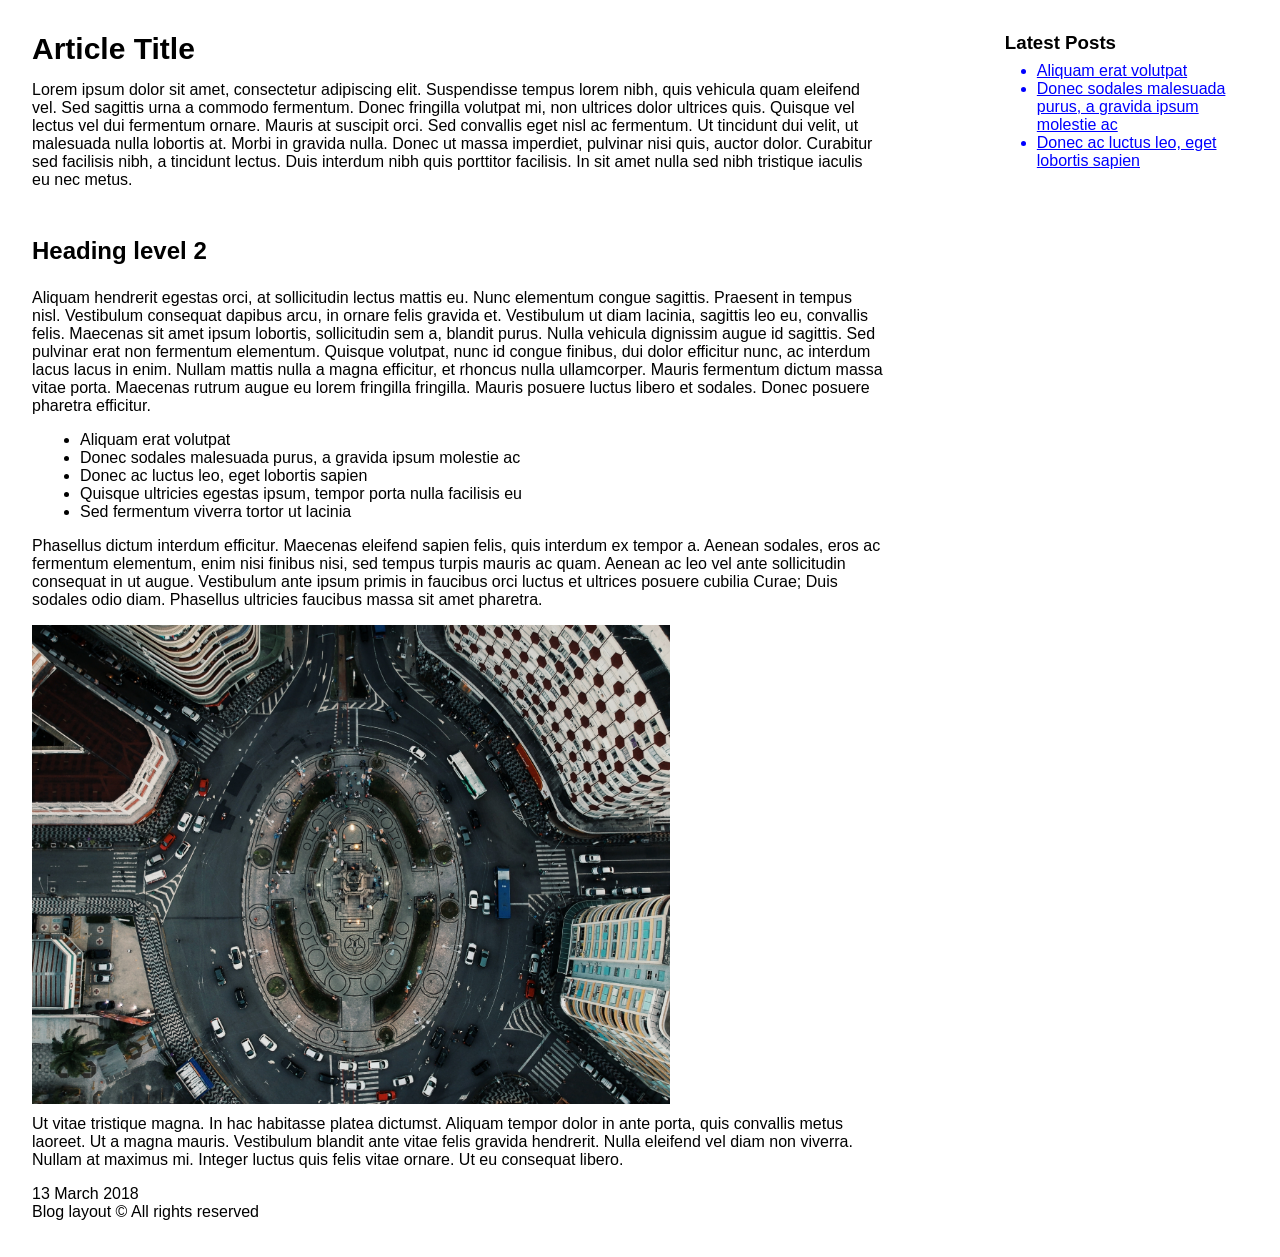
<file: 06.Box-Model-and-Position-Exercise-Resources/09_Blog-layout-inline-block/index.html>
<!DOCTYPE html>
<html lang="en">
<head>
    <meta charset="UTF-8">
    <meta name="viewport" content="width=device-width, initial-scale=1.0">
    <title>Blog Layout Inline Block</title>
    <link rel="stylesheet" href="styles/site.css">
</head>
<body>
    <article>
        <header>
            <h1>Article Title</h1>
            <p>Lorem ipsum dolor sit amet, consectetur adipiscing elit. Suspendisse tempus lorem nibh, quis vehicula quam eleifend vel. Sed sagittis urna a commodo fermentum. Donec fringilla volutpat mi, non ultrices dolor ultrices quis. Quisque vel lectus vel dui fermentum ornare. Mauris at suscipit orci. Sed convallis eget nisl ac fermentum. Ut tincidunt dui velit, ut malesuada nulla lobortis at. Morbi in gravida nulla. Donec ut massa imperdiet, pulvinar nisi quis, auctor dolor. Curabitur sed facilisis nibh, a tincidunt lectus. Duis interdum nibh quis porttitor facilisis. In sit amet nulla sed nibh tristique iaculis eu nec metus.
            </p>
        </header>

        <section>
            <h2>Heading level 2</h2>
            <p>Aliquam hendrerit egestas orci, at sollicitudin lectus mattis eu. Nunc elementum congue sagittis. Praesent in tempus nisl. Vestibulum consequat dapibus arcu, in ornare felis gravida et. Vestibulum ut diam lacinia, sagittis leo eu, convallis felis. Maecenas sit amet ipsum lobortis, sollicitudin sem a, blandit purus. Nulla vehicula dignissim augue id sagittis. Sed pulvinar erat non fermentum elementum. Quisque volutpat, nunc id congue finibus, dui dolor efficitur nunc, ac interdum lacus lacus in enim. Nullam mattis nulla a magna efficitur, et rhoncus nulla ullamcorper. Mauris fermentum dictum massa vitae porta. Maecenas rutrum augue eu lorem fringilla fringilla. Mauris posuere luctus libero et sodales. Donec posuere pharetra efficitur.</p>
            <ul>
                <li>Aliquam erat volutpat</li>
                <li>Donec sodales malesuada purus, a gravida ipsum molestie ac
                </li>
                <li>Donec ac luctus leo, eget lobortis sapien
                </li>
                <li>Quisque ultricies egestas ipsum, tempor porta nulla facilisis eu
                </li>
                <li>Sed fermentum viverra tortor ut lacinia
                </li>
            </ul>
            <p>Phasellus dictum interdum efficitur. Maecenas eleifend sapien felis, quis interdum ex tempor a. Aenean sodales, eros ac fermentum elementum, enim nisi finibus nisi, sed tempus turpis mauris ac quam. Aenean ac leo vel ante sollicitudin consequat in ut augue. Vestibulum ante ipsum primis in faucibus orci luctus et ultrices posuere cubilia Curae; Duis sodales odio diam. Phasellus ultricies faucibus massa sit amet pharetra.</p>
            <img src="images/picture.jpg">
            <p>Ut vitae tristique magna. In hac habitasse platea dictumst. Aliquam tempor dolor in ante porta, quis convallis metus laoreet. Ut a magna mauris. Vestibulum blandit ante vitae felis gravida hendrerit. Nulla eleifend vel diam non viverra. Nullam at maximus mi. Integer luctus quis felis vitae ornare. Ut eu consequat libero.
            </p>
        </section>
        <footer>
            <p>13 March 2018</p>
            <p>Blog layout &copy; All rights reserved</p>
        </footer>
    </article>
    <aside>
        <h3>Latest Posts</h3>
        <ul>
            <li>Aliquam erat volutpat</li>
            <li>Donec sodales malesuada purus, a gravida ipsum molestie ac</li>
            <li>Donec ac luctus leo, eget lobortis sapien</li>
        </ul>
    </aside>
</body>
</html>
</file>
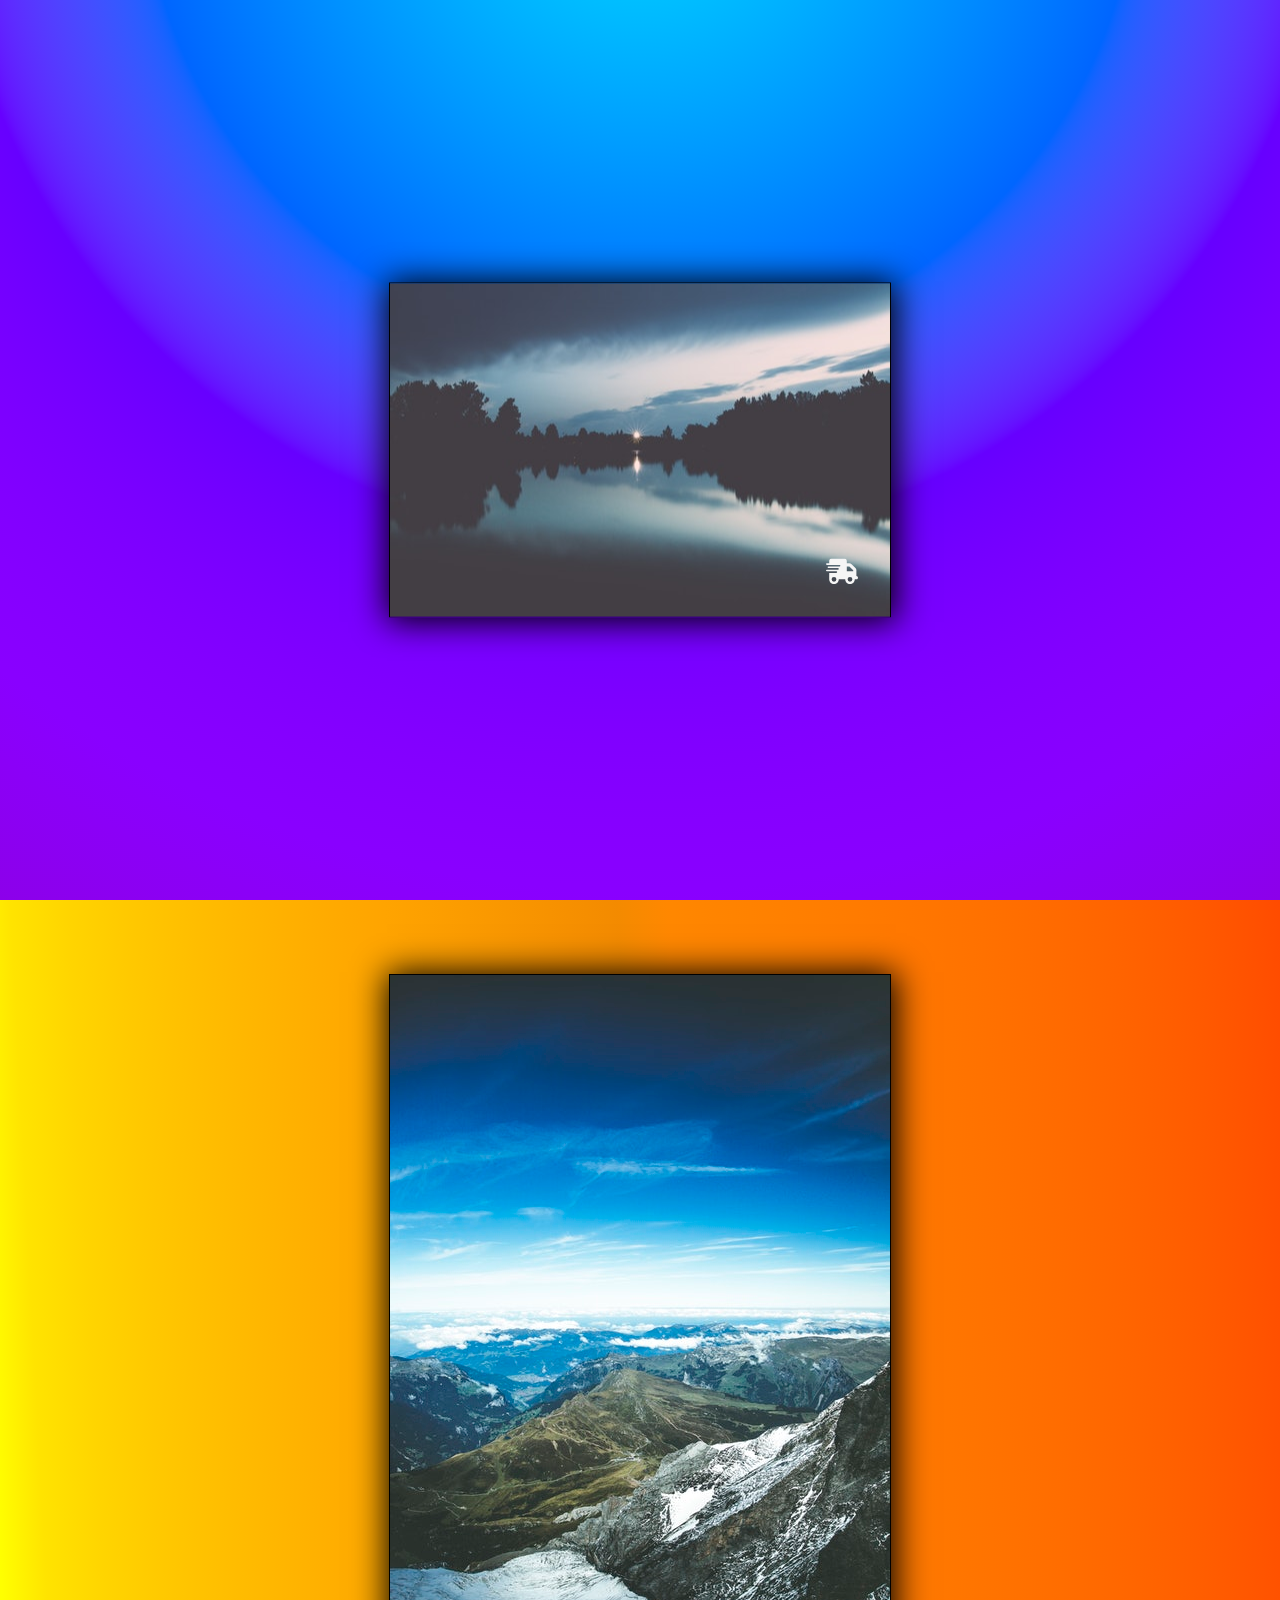
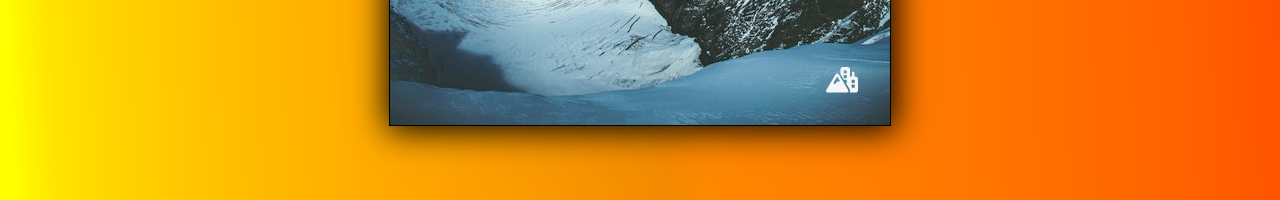
<file: 06.Box-Model-and-Position-Exercise-Resources/10_Position-playground/index.html>
<!DOCTYPE html>
<html lang="en">
<head>
    <meta charset="UTF-8">
    <meta name="viewport" content="width=device-width, initial-scale=1.0">
    <title>Position Playground</title>
    <link rel="stylesheet" href="style.css">
</head>
<body>
    <div class="viewport">
        <section class="card">
            <img src="images/picture1.jpg">
            <svg xmlns="http://www.w3.org/2000/svg" viewBox="0 0 640 512"><!--!Font Awesome Free 6.5.1 by @fontawesome - https://fontawesome.com License - https://fontawesome.com/license/free Copyright 2024 Fonticons, Inc.--><path d="M112 0C85.5 0 64 21.5 64 48V96H16c-8.8 0-16 7.2-16 16s7.2 16 16 16H64 272c8.8 0 16 7.2 16 16s-7.2 16-16 16H64 48c-8.8 0-16 7.2-16 16s7.2 16 16 16H64 240c8.8 0 16 7.2 16 16s-7.2 16-16 16H64 16c-8.8 0-16 7.2-16 16s7.2 16 16 16H64 208c8.8 0 16 7.2 16 16s-7.2 16-16 16H64V416c0 53 43 96 96 96s96-43 96-96H384c0 53 43 96 96 96s96-43 96-96h32c17.7 0 32-14.3 32-32s-14.3-32-32-32V288 256 237.3c0-17-6.7-33.3-18.7-45.3L512 114.7c-12-12-28.3-18.7-45.3-18.7H416V48c0-26.5-21.5-48-48-48H112zM544 237.3V256H416V160h50.7L544 237.3zM160 368a48 48 0 1 1 0 96 48 48 0 1 1 0-96zm272 48a48 48 0 1 1 96 0 48 48 0 1 1 -96 0z"/></svg>
        </section>
    </div>
    <div class="viewport">
        <section class="card">
            <img src="images/picture2.jpg">
            <svg xmlns="http://www.w3.org/2000/svg" viewBox="0 0 640 512"><!--!Font Awesome Free 6.5.1 by @fontawesome - https://fontawesome.com License - https://fontawesome.com/license/free Copyright 2024 Fonticons, Inc.--><path d="M336 0c-26.5 0-48 21.5-48 48v92.1l71.4 118.4c2.5-1.6 5.4-2.5 8.6-2.5h32c8.8 0 16 7.2 16 16v32c0 8.8-7.2 16-16 16h-3.5l73.8 122.4c12.4 20.6 12.9 46.3 1.2 67.3c-.4 .8-.9 1.6-1.4 2.3H592c26.5 0 48-21.5 48-48V240c0-26.5-21.5-48-48-48H568V120c0-13.3-10.7-24-24-24s-24 10.7-24 24v72H480V48c0-26.5-21.5-48-48-48H336zm32 64h32c8.8 0 16 7.2 16 16v32c0 8.8-7.2 16-16 16H368c-8.8 0-16-7.2-16-16V80c0-8.8 7.2-16 16-16zM352 176c0-8.8 7.2-16 16-16h32c8.8 0 16 7.2 16 16v32c0 8.8-7.2 16-16 16H368c-8.8 0-16-7.2-16-16V176zm160 96c0-8.8 7.2-16 16-16h32c8.8 0 16 7.2 16 16v32c0 8.8-7.2 16-16 16H528c-8.8 0-16-7.2-16-16V272zm16 80h32c8.8 0 16 7.2 16 16v32c0 8.8-7.2 16-16 16H528c-8.8 0-16-7.2-16-16V368c0-8.8 7.2-16 16-16zM224 188.9L283.8 288H223l-48 64-24.6-41.2L224 188.9zm29.4-44.2C247.1 134.3 236 128 224 128s-23.1 6.3-29.4 16.7L5.1 458.9c-6.5 10.8-6.7 24.3-.7 35.3S22 512 34.5 512H413.5c12.5 0 24-6.8 30.1-17.8s5.8-24.5-.7-35.3L253.4 144.7z"/></svg>
        </section>
    </div>
</body>
</html>
</file>
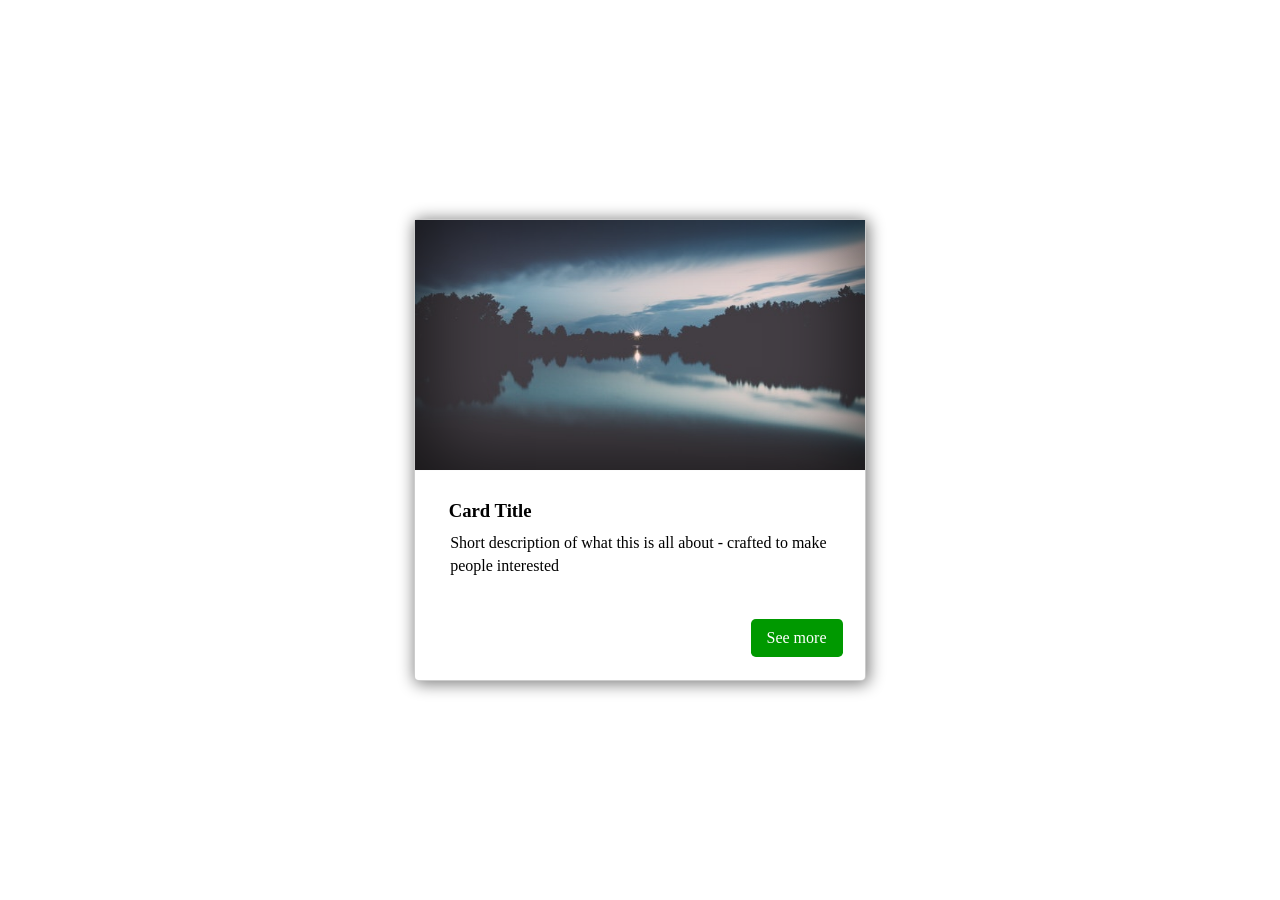
<file: 06.Box-Model-and-Position-Exercise-Resources/11_Center-position-and-transform/index.html>
<!DOCTYPE html>
<html lang="en">
<head>
    <meta charset="UTF-8">
    <meta name="viewport" content="width=device-width, initial-scale=1.0">
    <title>Center Position and Transform</title>
    <link rel="stylesheet" href="style.css">
</head>
<body>
    <section class="card">
        <div class = "image">
            <img src="picture1.jpg">
        </div>
        <div class="text">
            <h3>Card Title</h3>
            <p>Short description of what this is all about - crafted to make people interested</p>
            <a href="#">See more</a>
        </div>
    </section>
</body>
</html>
</file>
<file: 02.Exercise Introduction to HTML and CSS/11. Semantic Tags/style.css>
header{
    padding: 15px 5px 15px;
    background-color: #f2dcbb;
    width: 480px;
    margin: auto;
}
main{
    padding: 15px 5px 15px;
    background-color: #f9f7cf;
    width: 480px;
    margin: auto;
}
footer{
    padding: 15px 5px 15px;
    background-color: #f2dcbb;
    width: 480px;
    margin: auto;
}
body{
    background-color: #f9f7cf;;
}
</file>
<file: 02.Exercise Introduction to HTML and CSS/12. Semantic Article Page/style.css>
article{
    padding: 5px 15px;
    background-color: #f2f4c0;
    width: 700px;
    border: 1px solid #b2ad7d;
    margin: 15px 10px;
    margin: auto;
    margin-bottom: 15px;
    
}
section{
    font-style: italic;
    color: #4c7658;
}
section > article > header > h1{
    font-size: 25px;
}
section > article > h2{
    font-size: 18px;
}
body{
    background-color: #e4e978;
}
</file>
<file: 02.Exercise Introduction to HTML and CSS/14. Semantic Blog Layout/style.css>
.first{
    display: flex;
    align-items: flex-start;
    padding-left: 10px;
    margin-top: 20px;
    height: 40px;
    width: 99%;
    font-size: 20px;
    background-color: #d2f7fa;
}
body > header > h1{
 font-size: 35px;
 margin-top: 0px;
}
#menu{
    display: inline-flex;
    list-style-type: none;
    align-items: center;
    padding-left: 20px;
    padding-top: 10px;
    padding-right: 5px;
    padding-bottom: 20px;
    margin-top: 0px;
}
li{
    margin-right: 18px;
    margin-bottom: 1px;
    margin-left: 20px;
    margin-top: 0px;
}
a{
    text-decoration: none;
}
body{
    background-color: #a5ecfa;
}
article{
    background-color: #d2f7fa;
    width: 500px;
    height: 500px;
    display: inline-table;
    margin-right: 10px;
    margin-top: 30px;
    padding-left: 10px;
    padding-right: 7px;
    font-size: 25px;
}
main > section> header > h2 {
    margin-bottom: 3px;
    margin-left: 10px;
}
section > header article > h4{
    margin-bottom: 5px;
}
footer{
    background-color: #d2f7fa;
}
footer > p {
    font-size: 20px;
    padding-top: 10px;
    padding-left: 12px;
}
</file>
<file: 04.Typography-in-CSS-Exercise-Resources/01_Restaurant-Menu/style.css>
body{
    text-align: center;
}
h1{
    font-family: "Sentinel A", "Sentinel B", "Georgia", "Times New Roman", Times, serif;
    font-weight: 400;
    line-height: 1.15em;
    color: #747474;
}
span{
    font-family: "Graphik Semibold Web", "Open sans", "Helvetica Neue", Helvetica, Arial, "sans-serif";
    font-style: oblique;
    font-weight: 600;
    font-size: 16px;
    line-height: 1.46em;
    color: #5c5a5a;
}
p{
    font-family: "Graphik Regular Web", "Helvetica Neue", Helvetica, Arial, "sans-serif";
    font-weight: 400;
    font-size: 16px;
    line-height: 1.46;
    color: #5c5a5a;
}
</file>
<file: 04.Typography-in-CSS-Exercise-Resources/05_Fonts-speciment-Great-Vibes+Raleway/style.css>
p, article{
    font: 16px/1.5 Raleway, sans-serif;
}

h1,h2{
    font-family: Great Vibes, cursive;
    line-height: 1.2;
    font-weight: bold;
}
</file>
<file: 04.Typography-in-CSS-Exercise-Resources/11_Create-Typography-CSS/style.css>
body{
    font: 16px/1.5 Helvetica, sans-serif;
    margin-left: 50px;
}
h1,h2,h3,h4,h5,h6{
    font-family: Georgia,serif;
}


table,tr,th{
    border: 1px solid #dbdbdb;
    border-collapse: collapse;
    width: 1500px;
    text-align: left;
    font-size: 18px;
    font-weight: normal;
}
tr:first-child th{
    font-weight: bold;
    background-color: #dbdbdb;
}
table tr:nth-child(even){
    background-color: #ebeae8;
}

blockquote{
    border-left: 2px solid gray;
    font: italic;
    margin-left: 15px;
    height: 150px;
}
blockquote p {
    margin-left: 25px;
    line-height: 2em;
}
</file>
<file: 06.Box-Model-and-Position-Exercise-Resources/02_Scrolling-Article/style.css>
article{
    width: 500px;
    height: 200px;
    background-color: lightgray;
    padding: 10px;
    overflow: auto;
}
h2{
    text-transform: uppercase;
    text-align: center;
}
h3{
    text-align: center;
}
p{
    text-indent: 30px;
}
</file>
<file: 06.Box-Model-and-Position-Exercise-Resources/03_Brazil-Coffee/style.css>
section{
    border: 8px solid #e6e6e6;
    padding: 16px;
    width: 451px;
    height: 540px;
}
h2{
    font-family: Merriweather, "serif";
    font-weight: 700;
    margin-top: 1.2rem;
    margin-bottom: 1.2rem;
    margin-left: 0;
    margin-right: 0;
    color: rgb(51,51,51);
}
div{
    font-weight: 600;
    font-size: 20px;
}
button{
    width: 250px;
    font-family: "Work Sans", "sans-serif";
    font-weight: 600;
    font-size: 18px;
    border-radius: 4px;
    background-color: #d5384d;
    color: #fff;
    letter-spacing: 1px;
    text-align: center;
    padding-top: 8px;
    padding-bottom: 8px;
    padding-left: 16px;
    padding-right: 16px;
    margin-top: 20px;
    margin-bottom: 20px;
}

p{
    font-family: Georgia, Cambria, "Times New Roman", Times , serif;
    font-size: 18px;
    line-height: 30px;
    margin-top: 0;
}

button:hover{
    cursor: pointer;
    border-color: orange;
    color:black;
}
</file>
<file: 06.Box-Model-and-Position-Exercise-Resources/06_Navigation-inline-block/style.css>
body{
    font: 16px/1.5 Helvetica, sans-serif;
    padding: 1.4em;
}

h1{
    font-size: 35px;
}

header{
    border-bottom: 1px solid black;
}

header h1,
header nav{
    display: inline-block;
}


nav ul{
    padding: 0;
    margin-left: 6em;
}

nav ul li{
    display: inline;
    margin-right: 1.2em;
}

nav a{
    text-decoration: none;
    color: green;
    font-size: 19px;
    padding-left: 0.7em;
    padding-right: 0.7em;
    padding-top: 1em;
    padding-bottom: 1em;
}

nav a:hover{
    background-color: green;
    color:white;
}
</file>
<file: 06.Box-Model-and-Position-Exercise-Resources/08_Photo-gallery-inline-block/style.css>
body{
    padding: 5 rem;
    background-color: #eee;
}
ul.gallery{
    width: 100%;
    margin: 0 auto;
    text-align: center;
}
li{
    width: 18rem;
    display: inline-block;
    background-color: #fff;
    border: 0.4rem solid #000;
    padding: 1rem;
    vertical-align: middle;
    margin: 0.5rem;
}
img{
    display: block;
    width: 100%;
    height: auto;
}
</file>
<file: 06.Box-Model-and-Position-Exercise-Resources/09_Blog-layout-inline-block/styles/site.css>
@import url('reset.css');
@import url('typography.css');
@import url('look.css');
</file>
<file: 06.Box-Model-and-Position-Exercise-Resources/11_Center-position-and-transform/style.css>
*{
    padding: 0;
    margin: 0;
}
body{
    background-color: rgb(255, 255, 255);
}

.card{
    display: block;
    width: 450px;
    margin: 0 auto;
    position: absolute;
    top: 50%;
    left: 50%;
    transform: translate(-50%, -50%);
    background-color: rgb(255, 255, 255);
    border: 1px solid rgba(0, 0, 0,0.2);
    border-radius: 0.3em;
    box-shadow: 0.1em 0.1em 1em 0.1em gray;
}
img{
    display: block;
    width: 100%;
    height: 250px;
}

.card:before{
    display: block;
    position: absolute;
    content: '';
    inset: 0;
    height: 250px;
    width: 100%;
    box-shadow: 0 0 5em 0.5em rgb(0,0,0,0.7) inset;
}


.text{
    height: 18vh;
    font: 1em/1.2 Georgia, serif;
    padding: 1.2em 0.7em 1.8em 0.7em;
}
h3{
    padding-bottom: 0.5em;
    padding-left: 1.2em;
    padding-top: 0.6em;
}

p{
    padding-left: 1.5em;
    padding-right: 1.5em;
    line-height: 1.4em;
}

a{
    position: absolute;
    bottom:5%;
    right: 5%;
    background-color: rgb(0, 153, 0);
    text-decoration: none;
    color:white;
    padding-right: 1em;
    padding-left: 1em;
    padding-top: 0.6em;
    padding-bottom: 0.6em;
    border-radius: 0.3em;
}
</file>
<file: 04.Typography-in-CSS-Exercise-Resources/04_Buttons-css/style.css>
@import url('https://cdnjs.cloudflare.com/ajax/libs/font-awesome/6.5.1/css/all.css');

html{
    font: 16px/1.5 'Lucida Sans', 'Lucida Sans Regular', 'Lucida Grande', 'Lucida Sans Unicode', Geneva, Verdana, sans-serif;
}

body, button, a{
    font: inherit;
}
.button{
    background-color: rgb(251, 251, 251);
    border: 2px solid rgb(51, 51, 51);
    border-radius: 5em;
    padding: 0.5em 0.9em;
    display: inline-block;
    cursor: pointer;
    outline: none;
}
.fill{
    background-color: rgb(51, 51, 51);
    color: rgb(251, 251, 251);   
}
button.fill.hover:hover{
    background-color: rgb(0, 102, 0);
    border-color:rgb(0, 102, 0);
    color:rgb(251, 251, 251);
}

.button.hover:hover{
    border-color:rgba(0, 102, 0);
    color:rgb(0, 102, 0);
}

*.button.icon i{
    margin-right: 5px;
}
</file>
<file: 06.Box-Model-and-Position-Exercise-Resources/10_Position-playground/style.css>
@import url('https://cdnjs.cloudflare.com/ajax/libs/font-awesome/6.5.1/css/all.css');
*{
    padding: 0;
    margin: 0;
}
.viewport:first-child{
    background-image: 
        radial-gradient(
        farthest-corner circle at 50% -16% in oklab, 
        oklch(80% .4 222) 0%, oklch(35% .5 313) 100%);

}

.viewport:nth-child(2){
   
    background-image: 
        linear-gradient(
        87deg in oklab, 
        oklch(950% .5 109) 0%, 13%, oklch(72% 0.50 100) 50%, 70%, oklch(80% 0.30 37) 100%);

}

.viewport{
    height: 100vh;
    position: relative;
}
img{
    display: block;
    width: 100%;
    height: auto;
}

div section.card{
    max-width: 500px;
    position: absolute;
    top: 50%;
    left:50%;
    transform: translate(-50%,-50%);
    border: 1px solid black;
    box-shadow: 0.1em 0.1em 2em 0.2em black;
}

.card:hover{
    box-shadow: 0.1em 0.1em 2em 0.2em red;
}

svg{
    display: block;
    position:absolute;
    width: 2em;
    bottom: 0;
    right:0;
    padding: 2em;
    fill: whitesmoke;
}
svg:hover{
    fill:red;
}
</file>
